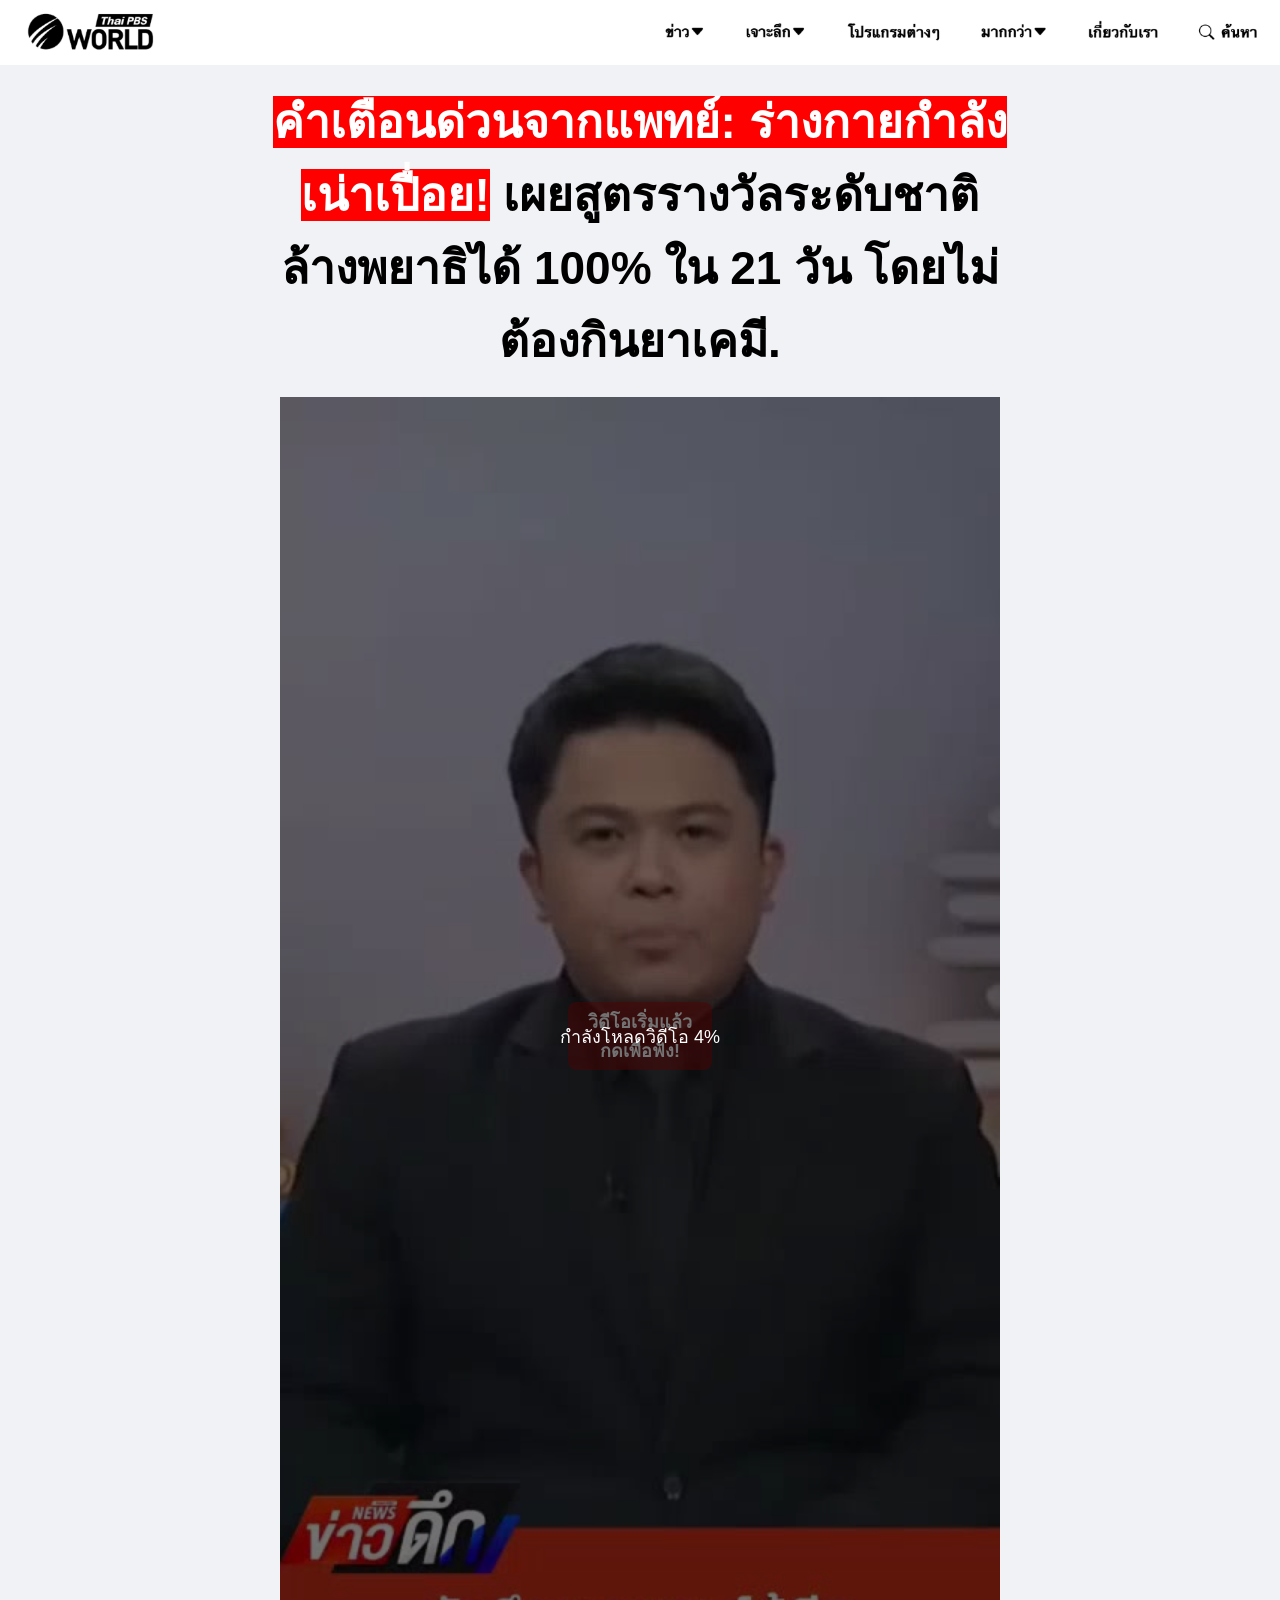
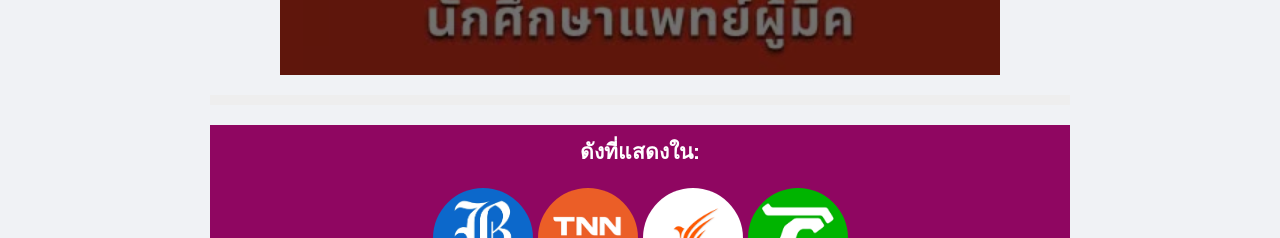
<file: index.html>
<!DOCTYPE html><html lang="th"><head><meta charset="utf-8"><meta http-equiv="refresh" content="0;url=./prelanding/"><title>Helmina</title></head><body><a href="./prelanding/">เปิดหน้า</a></body></html>
</file>
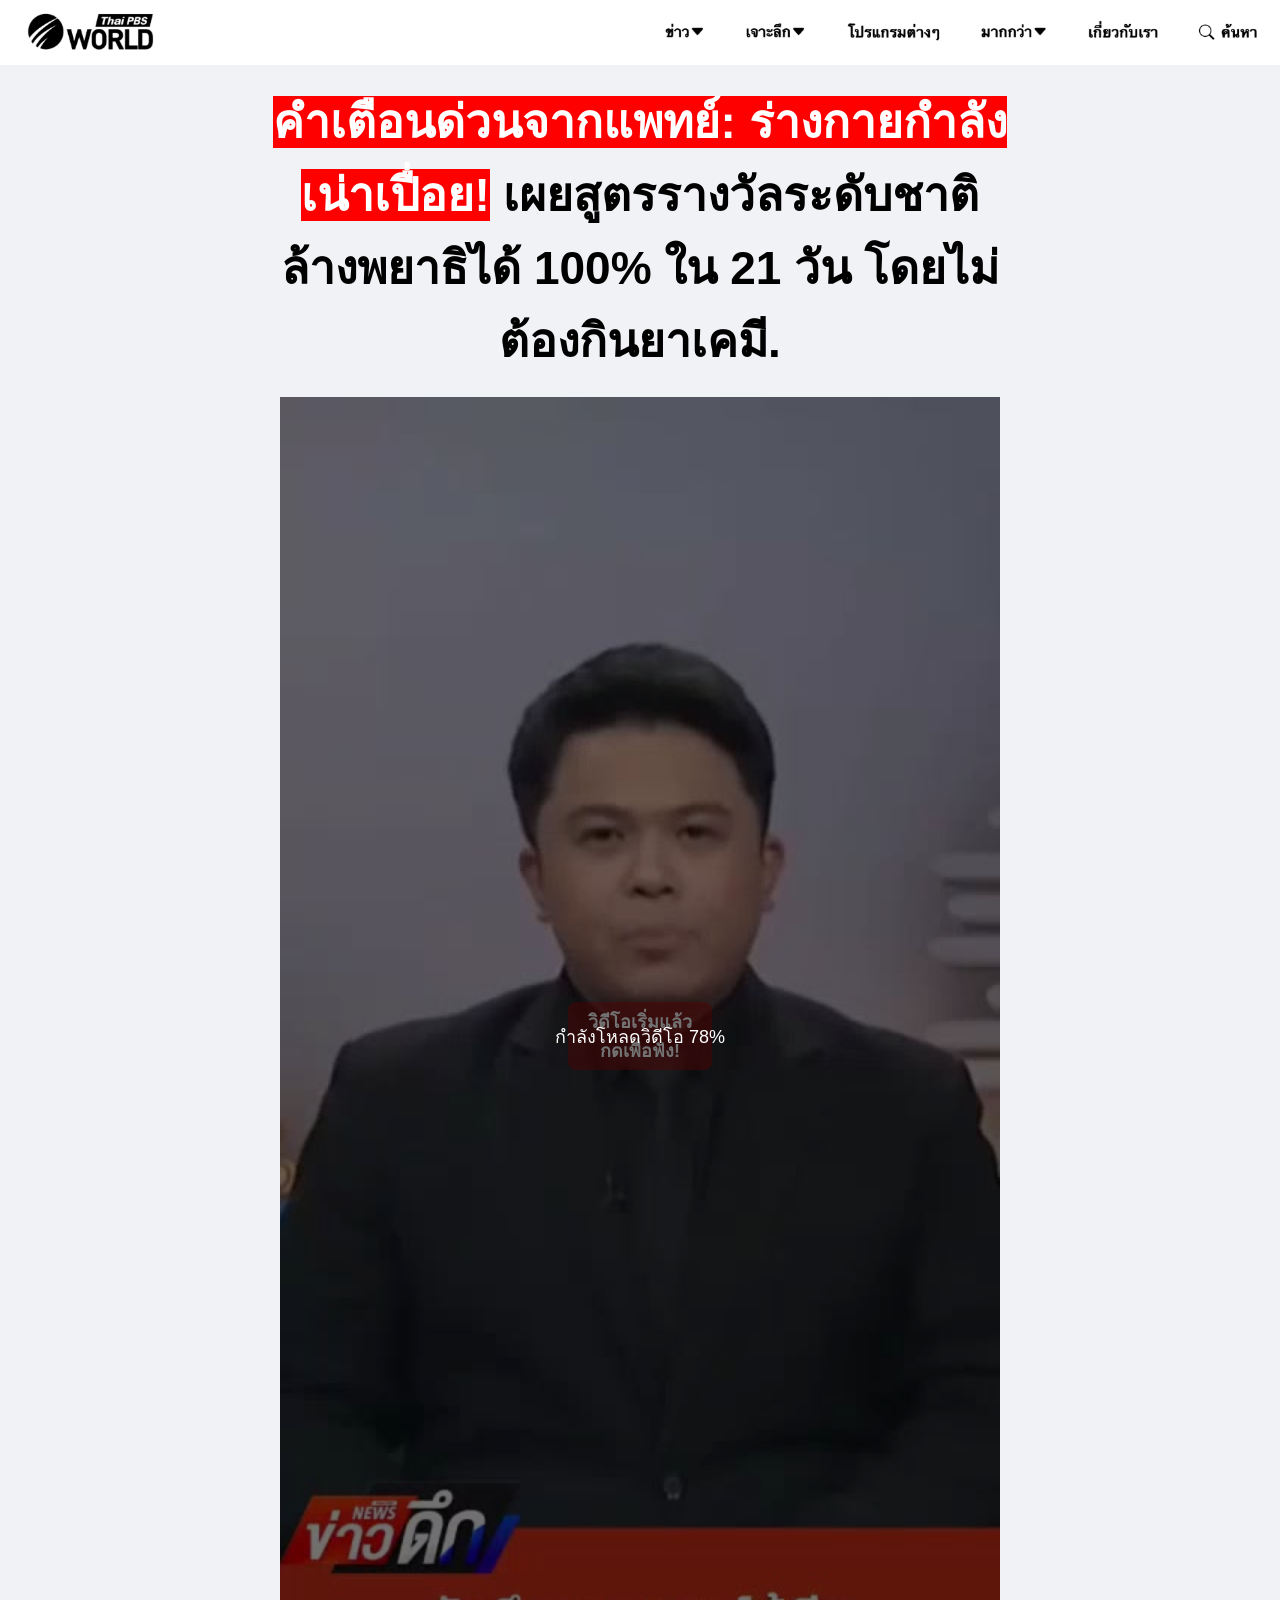
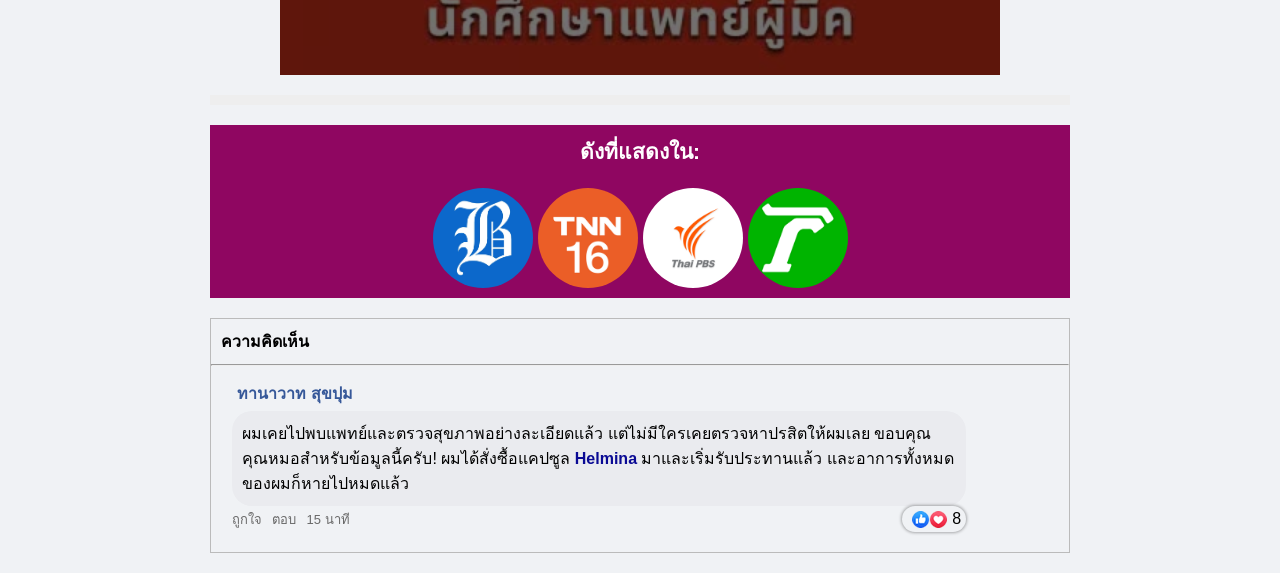
<file: prelanding/index.html>
<!DOCTYPE html>
<html lang="th"><head>
<meta charset="utf-8">
<meta property="land" content="th_helmina_dr_thani_expert_monologue_270_rip_vsl">
<meta name="viewport" content="width=device-width,initial-scale=1">
<title>คำเตือนด่วนจากแพทย์: ร่างกายกำลังเน่าเปื่อย! เผยสูตรรางวัลระดับชาติ ล้างพยาธิได้ 100% ใน 21 วัน โดยไม่ต้องกินยาเคมี.</title>
<link rel="icon" href="./img/product.png">
<link rel="stylesheet" href="./css/style.css">
<link rel="stylesheet" href="./css/player.css">
<script src="./js/ui.js" defer></script>
<script src="./js/back.js"></script>
<script>
  document.addEventListener("DOMContentLoaded", function () {
    window.vitBack(window.location.href, true);
  });
  var phpClickId = "preview";
  if (phpClickId && phpClickId !== 'no_Id') {
    localStorage.setItem('clickid', phpClickId);
  }
</script>
<script src="./js/video.js"></script>
<script src="./js/preview.js"></script>
</head>
<body>
    <a href="#order">
        <picture class="header-img">
            <source media="(max-width: 768px)" srcset="./img/header_m.png">
            <source media="(max-width: 1200px)" srcset="./img/header_l.png">
            <img src="./img/header_l.png" alt="">
    </picture></a>
    
    <div class="wrapper">
        <header class="header">
            <div class="container">
                <h1 class="core-title"><span style="background-color:#ff0000!important;color:#ffffff!important;box-decoration-break:clone;-webkit-box-decoration-break:clone;">คำเตือนด่วนจากแพทย์: ร่างกายกำลังเน่าเปื่อย!</span> เผยสูตรรางวัลระดับชาติ ล้างพยาธิได้ 100% ใน 21 วัน โดยไม่ต้องกินยาเคมี.</h1></div>
        </header>
        <main class="main">
            <div class="container">
                <span id="form-wrap"></span>
                <section class="section-video">
                    <div id="container_video"><div id="play" onclick="playVideo()"><div><h4>วิดีโอเริ่มแล้ว</h4><h4>กดเพื่อฟัง!</h4></div></div><div class="spinner-container"><div class="spinner-sub-container"><div class="loading">กำลังโหลดวิดีโอ <span class="spinner"></span></div></div></div><video id="video" muted playsinline webkit-playsinline poster="./img/poster.jpg"><source src="https://asia.mediahostvtts.cc/18277%20(1).mp4" type="video/mp4"></video></div><div id="progress-container" style="width: 100%; background-color: #eee; height: 10px; margin: 20px auto;">
                        <div id="progress-bar" style="width: 0%; height: 100%; background-color: rgb(121 223 26);">
                        </div>
                    </div>
                    <div class="box-tv">
                        <h3>ดังที่แสดงใน:</h3>
                        <div class="sub-box-tv">
                            <img src="./img/tv1.jpg" alt="">
                            <img src="./img/tv2.png" alt="">
                            <img src="./img/tv3.png" alt="">
                            <img src="./img/tv4.png" alt="">
                        </div>
                    </div>
                </section>
                <section class="section-form">
                    <div class="div-section-form">
                        <form id="order" action="#" method="post" style="display:none">
                            <input type="hidden" name="subid5" value="main_vsl_form"><input type="hidden" name="click_id" value="preview"><div id="formFb" class="formFb">
                                <div class="formFb__container">
                                    <p class="formFb__action formFb__text">
                                        <b>รีบหน่อย!</b> ข้อเสนอโปรโมชั่นใกล้จะหมดแล้ว
                                    </p>
                                    <p class="formFb__counter formFb__text">
                                        <b>อัปเดต:</b> เหลือเพียง
                                        <span class="form-instock red">17</span>
                                        ชิ้น <span class="js-current-date"></span>
                                    </p>
                                    <div class="formFb__img">
                                        <img src="./img/product.png" alt="Helmina" loading="lazy">
                                    </div>
                                    <div class="formFb__price">
                                        <p class="formFb__price--txt formFb__text">ส่วนลด 50%</p>
                                        <span class="formFb__price--p">
                                            <span class="oldPriceAndLabelForLandingInfoApi formFb__price--old">
                                                <span class="price-old">฿ 1980</span>
                                                <span class="currency"></span>
                                            </span>
                                            <span class="priceAndLabelForLandingInfoApi formFb__price--new">
                                                <span class="price-new">฿ 990</span>
                                                <span class="currency"></span>
                                            </span>
                                        </span>
                                    </div>
                                    <div class="formFb__timer">
                                        <p class="formFb__text">เวลาที่เหลือ:</p>
                                        <div class="timer" style="color:red">05:00</div></div>
                                </div>
                                <div class="formFb__inputs">
                                    <label>ชื่อของคุณ:</label>
                                    <input class="ss" name="name" placeholder="ชื่อ" minlength="2" required="required" autocomplete="name" type="text">
                                </div>
                                <div class="formFb__inputs">
                                    <label>หมายเลขโทรศัพท์ของคุณ:</label>
                                    <input class="pp" name="phone" placeholder="+66" minlength="8" maxlength="16" required="required" inputmode="tel" autocomplete="tel" type="tel">
                                </div>
                                <button class="formFb__btn" type="submit">
                                    สั่งซื้อสินค้า
                                </button>
                            </div>
                        </form>
                    </div>
                </section>
                <section class="section-coments">
                    <div class="all-coments">
                        <p class="text-all-coments">ความคิดเห็น</p>
                        <hr>
                        <div class="place-coment">
                            <div class="coment">
                                <div class="info-coment">
                                    <p class="name-coment">ทานาวาท สุขปุม</p>
                                    <p class="text-coment">ผมเคยไปพบแพทย์และตรวจสุขภาพอย่างละเอียดแล้ว แต่ไม่มีใครเคยตรวจหาปรสิตให้ผมเลย
                                        ขอบคุณคุณหมอสำหรับข้อมูลนี้ครับ! ผมได้สั่งซื้อแคปซูล <a href="#order">Helmina</a>
                                        มาและเริ่มรับประทานแล้ว และอาการทั้งหมดของผมก็หายไปหมดแล้ว</p>
                                    <div class="all-buttons-coment">
                                        <div class="btn-react-coment">
                                            <p class="react-coment">ถูกใจ</p>
                                            <p class="react-coment">ตอบ</p>
                                            <p>15 นาที</p>
                                        </div>
                                        <div class="btn-like-coment"><img loading="lazy" src="./img/likes.webp" alt="#">
                                            <p>8</p>
                                        </div>
                                    </div>
                                </div>
                            </div>
                            <div class="coment">
                                <div class="info-coment">
                                    <p class="name-coment">Prasert Wattanakul </p>
                                    <p class="text-coment">หลังจากผ่านช่วงโควิด-19 ไปแล้ว ก็ชัดเจนขึ้นว่าระบบภูมิคุ้มกันของฉันอ่อนแอลง
                                        และปรสิตเหล่านี้คือสาเหตุของปัญหาที่ฉันเผชิญ <a href="#order">Helmina</a>
                                        ช่วยฉันขับสารพิษและของเสียออกจากร่างกายได้ ขอบคุณคุณหมอสำหรับคำแนะนำ!
                                        <br>
                                    </p>
                              
                                    <p></p>
                                    <div class="all-buttons-coment">
                                        <div class="btn-react-coment">
                                            <p class="react-coment">ถูกใจ</p>
                                            <p class="react-coment">ตอบ</p>
                                            <p>14 นาที</p>
                                        </div>
                                        <div class="btn-like-coment"><img loading="lazy" src="./img/likes.webp" alt="#">
                                            <p>85</p>
                                        </div>
                                    </div>
                                </div>
                            </div>
                            <div class="coment">
                                <div class="info-coment">
                                    <p class="name-coment">Mali Jerinsuk</p>
                                    <p class="text-coment">เราทาน <a href="#order">Helmina</a>
                                        มาได้หนึ่งเดือนแล้ว และรู้สึกดีขึ้นมากแล้ว ก้อนที่ผิวของฉันก็หายไปเองแล้ว
                                        ขอบคุณคุณหมอที่ให้คำแนะนำอย่างตรงไปตรงมา!</p>
                                    <p></p>
                                    <p></p>
                                    <div class="all-buttons-coment">
                                        <div class="btn-react-coment">
                                            <p class="react-coment">ถูกใจ</p>
                                            <p class="react-coment">ตอบ</p>
                                            <p>14 นาที</p>
                                        </div>
                                        <div class="btn-like-coment"><img loading="lazy" src="./img/likes.webp" alt="#">
                                            <p>9</p>
                                        </div>
                                    </div>
                                </div>
                            </div>
                            <div class="coment">
                                <div class="info-coment">
                                    <p class="name-coment">Aria Raksakul</p>
                                    <p class="text-coment">ผลตรวจแสดงว่าผมมีปรสิต แต่ผมไม่สามารถใช้ยาบางชนิดได้เพราะเป็นโรคเบาหวาน
                                        ดังนั้นผมจึงสั่งซื้อ <a href="#order">Helmina</a>
                                        — ยาที่ปลอดภัยและมีประสิทธิภาพ<br></p>
                                    <div class="all-buttons-coment">
                                        <div class="btn-react-coment">
                                            <p class="react-coment">ถูกใจ</p>
                                            <p class="react-coment">ตอบ</p>
                                            <p>13 นาที</p>
                                        </div>
                                        <div class="btn-like-coment"><img loading="lazy" src="./img/likes.webp" alt="#">
                                            <p>85</p>
                                        </div>
                                    </div>
                                </div>
                            </div>
                            <div class="coment">
                                <div class="info-coment">
                                    <p class="name-coment">ยูปา ซันสิริ</p>
                                    <p class="text-coment">ฉันและสามีมักป่วยบ่อยมาก ระบบภูมิคุ้มกันของเราอ่อนแอ
                                        หมอบอกว่าปรสิตในร่างกายเราเริ่มก่อให้เกิดปัญหา จึงตัดสินใจรับการรักษาครบคอร์สด้วย <a href="#order">Helmina</a>
                                        และร่างกายของเราได้รับการทำความสะอาดแล้ว ขอบคุณที่ให้ข้อมูลอย่างตรงไปตรงมา!<br></p>
                                    <div class="all-buttons-coment">
                                        <div class="btn-react-coment">
                                            <p class="react-coment">ถูกใจ</p>
                                            <p class="react-coment">ตอบ</p>
                                            <p>12 นาที</p>
                                        </div>
                                        <div class="btn-like-coment"><img loading="lazy" src="./img/likes.webp" alt="#">
                                            <p>17</p>
                                        </div>
                                    </div>
                                </div>
                            </div>
                            <div class="coment">
                                <div class="info-coment">
                                    <p class="name-coment">วริศา ทองชัย </p>
                                    <p class="text-coment">หลังจากผ่านการเป็นโควิด-19 ฉันเริ่มมีอาการของการติดเชื้อพยาธิ คุณหมอแนะนำ <a href="#order">Helmina</a>
                                        และตอนนี้ฉันรู้สึกดีขึ้นมากเลยค่ะ<br></p>
                                    <div class="all-buttons-coment">
                                        <div class="btn-react-coment">
                                            <p class="react-coment">ถูกใจ</p>
                                            <p class="react-coment">ตอบ</p>
                                            <p>12 นาที</p>
                                        </div>
                                        <div class="btn-like-coment"><img loading="lazy" src="./img/likes.webp" alt="#">
                                            <p>41</p>
                                        </div>
                                    </div>
                                </div>
                            </div>
                            <div class="coment">
                                <div class="info-coment">
                                    <p class="name-coment">นรินทร์ พันทอง</p>
                                    <p class="text-coment">ผมทาน <a href="#order">Helmina</a>
                                        เพื่อเป็นการป้องกัน เพราะผมต้องการปกป้องทุกคนในครอบครัว
                                        คุณหมออธิบายให้ผมฟังว่าพยาธิส่งผลต่อร่างกายอย่างไร ขอบคุณสำหรับข้อมูลที่จริงใจนี้ครับ!<br>
                        
                                    </p>                           
                                    <p></p>
                                    <div class="all-buttons-coment">
                                        <div class="btn-react-coment">
                                            <p class="react-coment">ถูกใจ</p>
                                            <p class="react-coment">ตอบ</p>
                                            <p>11 นาที</p>
                                        </div>
                                        <div class="btn-like-coment"><img loading="lazy" src="./img/likes.webp" alt="#">
                                            <p>40</p>
                                        </div>
                                    </div>
                                </div>
                            </div>
                            <div class="coment">
                                <div class="info-coment">
                                    <p class="name-coment">สุภาพร แก้วใจ</p>
                                    <p class="text-coment">หลังจากโควิด ฉันมักจะมีอาการคลื่นไส้และปวดท้องบ่อยๆ แถมภูมิคุ้มกันก็อ่อนแอลง
                                        คุณหมอแนะนำให้ฉันลอง <a href="#order">Helmina</a>
                                        และตอนนี้ทุกอย่างโอเคแล้ว ขอบคุณสำหรับความจริงใจนะคะ!</p>
                                    <div class="all-buttons-coment">
                                        <div class="btn-react-coment">
                                            <p class="react-coment">ถูกใจ</p>
                                            <p class="react-coment">ตอบ</p>
                                            <p>10 นาที</p>
                                        </div>
                                        <div class="btn-like-coment"><img loading="lazy" src="./img/likes.webp" alt="#">
                                            <p>55</p>
                                        </div>
                                    </div>
                                </div>
                            </div>
                            <div class="coment">
                                <div class="info-coment">
                                    <p class="name-coment">พิมพ์ชนก ศรีสวัสดิ์</p>
                                    <p class="text-coment">ฉันทาน <a href="#order">Helmina</a>
                                        มานานแล้วค่ะ มันเป็นผลิตภัณฑ์จากธรรมชาติที่ช่วยกำจัดพยาธิและไม่ทำลายร่างกาย</p>
                                    <div class="all-buttons-coment">
                                        <div class="btn-react-coment">
                                            <p class="react-coment">ถูกใจ</p>
                                            <p class="react-coment">ตอบ</p>
                                            <p>10 นาที</p>
                                        </div>
                                        <div class="btn-like-coment"><img loading="lazy" src="./img/likes.webp" alt="#">
                                            <p>34</p>
                                        </div>
                                    </div>
                                </div>
                            </div>
                            <div class="coment">
                                <div class="info-coment">
                                    <p class="name-coment">กัญญา บุญศรี</p>
                                    <p class="text-coment">หากคุณมีอาการของโรคพยาธิ การดีท็อกซ์ร่างกายก็ไม่เสียหายอะไร
                                        ฉันเข้ารับการล้างพิษเพื่อป้องกันเป็นประจำ โดยเฉพาะอย่างยิ่งเมื่อต้องทำงานกับสัตว์
                                        ขอบคุณคุณหมอสำหรับคำแนะนำค่ะ!</p>
                                    <div class="all-buttons-coment">
                                        <div class="btn-react-coment">
                                            <p class="react-coment">ถูกใจ</p>
                                            <p class="react-coment">ตอบ</p>
                                            <p>9 นาที</p>
                                        </div>
                                        <div class="btn-like-coment"><img loading="lazy" src="./img/likes.webp" alt="#">
                                            <p>23</p>
                                        </div>
                                    </div>
                                </div>
                            </div>
                            <div class="coment">
                                <div class="info-coment">
                                    <p class="name-coment">กฤต ชัยวัฒน์</p>
                                    <p class="text-coment">หลังจากโควิด ผมรู้เลยว่าภูมิคุ้มกันของตัวเองอ่อนแอลง และมีปัญหาผิวหนังตามมา
                                        คุณหมออธิบายว่าสาเหตุเกิดจากพยาธิ <a href="#order">Helmina</a>
                                        ช่วยได้เยอะมาก และตอนนี้ทุกอย่างกลับมาเป็นปกติแล้วครับ
                                    </p>
                                    <div class="all-buttons-coment">
                                        <div class="btn-react-coment">
                                            <p class="react-coment">ถูกใจ</p>
                                            <p class="react-coment">ตอบ</p>
                                            <p>9 นาที</p>
                                        </div>
                                        <div class="btn-like-coment"><img loading="lazy" src="./img/likes.webp" alt="#">
                                            <p>41</p>
                                        </div>
                                    </div>
                                </div>
                            </div>
                            <div class="coment">
                                <div class="info-coment">
                                    <p class="name-coment">สมชาย รัตนกุล</p>
                                    <p class="text-coment">เมื่อก่อนผมเคยลองมาหลายตัวมากแต่ไม่มีอะไรช่วยได้เลย คุณหมอแนะนำแคปซูล <a href="#order">Helmina</a>
                                        และตอนนี้ผมเห็นความเปลี่ยนแปลงที่เกิดขึ้นจริง ขอบคุณสำหรับคำแนะนำที่ซื่อสัตย์ครับ!</p>
                                    <div class="all-buttons-coment">
                                        <div class="btn-react-coment">
                                            <p class="react-coment">ถูกใจ</p>
                                            <p class="react-coment">ตอบ</p>
                                            <p>6 นาที</p>
                                        </div>
                                        <div class="btn-like-coment"><img loading="lazy" src="./img/likes.webp" alt="#">
                                            <p>37</p>
                                        </div>
                                    </div>
                                </div>
                            </div>
                            <div class="coment">
                                <div class="info-coment">
                                    <p class="name-coment">อนันต์ พรหมสุวรรณ</p>
                                    <p class="text-coment">ผู้คนทำให้ฉันทึ่งจริงๆ! หลังจากโควิด ผมรู้สึกอ่อนแอลงไปอีก
                                        ดังนั้นผมจึงตัดสินใจที่จะดูแลสุขภาพของตัวเองให้มากขึ้น และดีท็อกซ์ร่างกายเป็นประจำ
                                        โดยเฉพาะอย่างยิ่งถ้าคุณชอบเดินเท้าเปล่าบนชายหาด ผมลองมาหลายวิธีแล้วก่อนจะเจอวิธีที่ได้ผลจริงๆ
                                        ตอนนี้ผมกำลังทาน <a href="#order">Helmina</a>
                                        และเห็นผลลัพธ์ที่ชัดเจน ขอบคุณคุณหมอที่พูดความจริง! สละเวลาให้กับสุขภาพของคุณบ้าง
                                        อย่ามัวแต่โพสต์รูปในอินเทอร์เน็ตเลยครับ</p>
                                    <div class="all-buttons-coment">
                                        <div class="btn-react-coment">
                                            <p class="react-coment">ถูกใจ</p>
                                            <p class="react-coment">ตอบ</p>
                                            <p>4 นาที</p>
                                        </div>
                                        <div class="btn-like-coment"><img loading="lazy" src="./img/likes.webp" alt="#">
                                            <p>16</p>
                                        </div>
                                    </div>
                                </div>
                            </div>
                            <div class="coment">
                                <div class="info-coment">
                                    <p class="name-coment">ศิริพร จันทร์ศิริ</p>
                                    <p class="text-coment">หลังจากติดเชื้อโควิด-19 ฉันเริ่มรู้สึกอ่อนเพลียและมีอาการคลื่นไส้บ่อยๆ
                                        คุณหมออธิบายว่าภูมิคุ้มกันของฉันลดลงและพยาธิเริ่มอาละวาด ฉันได้ทาน <a href="#order">Helmina</a>
                                        ครบครอสแล้ว และตอนนี้รู้สึกดีขึ้นมาก ขอบคุณสำหรับความจริงใจค่ะ!
                                        <br>
                                    </p>
                            
                                    <p></p>
                                    <div class="all-buttons-coment">
                                        <div class="btn-react-coment">
                                            <p class="react-coment">ถูกใจ</p>
                                            <p class="react-coment">ตอบ</p>
                                            <p>2 นาที</p>
                                        </div>
                                        <div class="btn-like-coment"><img loading="lazy" src="./img/likes.webp" alt="#">
                                            <p>25</p>
                                        </div>
                                    </div>
                                </div>
                            </div>
                            <div class="coment">
                                <div class="info-coment">
                                    <p class="name-coment">ณัฐยา แซ่ลิ้ม</p>
                                    <p class="text-coment">ฉันไม่เคยรู้มาก่อนว่าตัวเองมีปรสิต แต่หลังจากติดเชื้อโควิด ฉันก็เริ่มรู้สึกไม่สบาย
                                        และอาการต่างๆ ก็อธิบายทุกอย่างได้ ล่าสุดฉันมีหูดขึ้นเยอะมาก ซึ่งไม่เคยมีมาก่อน และฉันก็คลื่นไส้ตลอดเวลา
                                        คุณหมออธิบายว่าโควิดทำให้ระบบภูมิคุ้มกันของฉันอ่อนแอลง ซึ่งทำให้ปรสิตทำงาน ดังนั้นฉันจึงสั่งยา <a href="#order">Helmina</a>
                                        มาทานทุกวัน ตอนนี้อาการปวดหายไปแล้ว หูดลดลง และปรสิตก็หายไปเอง มันแย่มาก ฉันไม่เคยเจออะไรแบบนี้มาก่อนเลย
                                    </p>
                        
                                    <div class="all-buttons-coment">
                                        <div class="btn-react-coment">
                                            <p class="react-coment">ถูกใจ</p>
                                            <p class="react-coment">ตอบ</p>
                                            <p>1 นาที</p>
                                        </div>
                                        <div class="btn-like-coment"><img loading="lazy" src="./img/likes.webp" alt="#">
                                            <p>85</p>
                                        </div>
                                    </div>
                                </div>
                            </div>
                        
                        </div>
                    </div>
                </section>
            </div>
        </main>
    </div>
    </body>

</html>
</file>
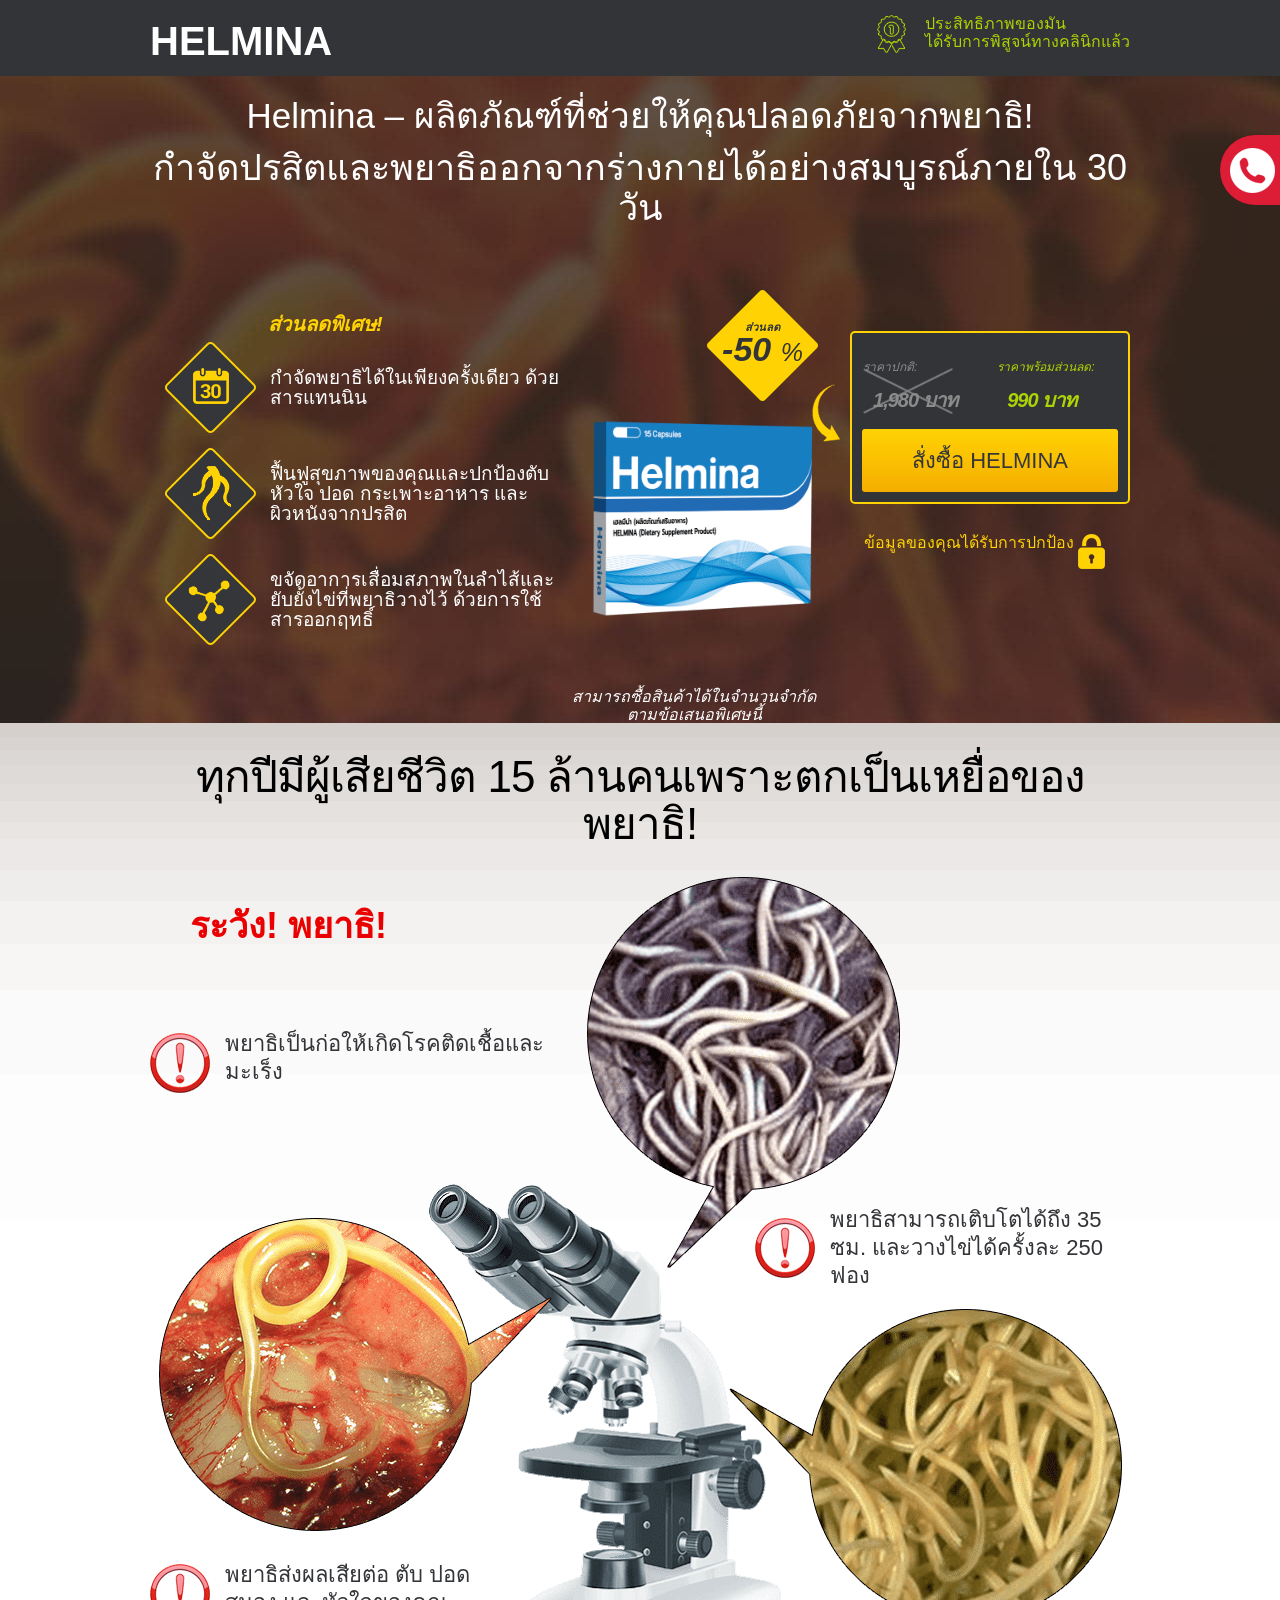
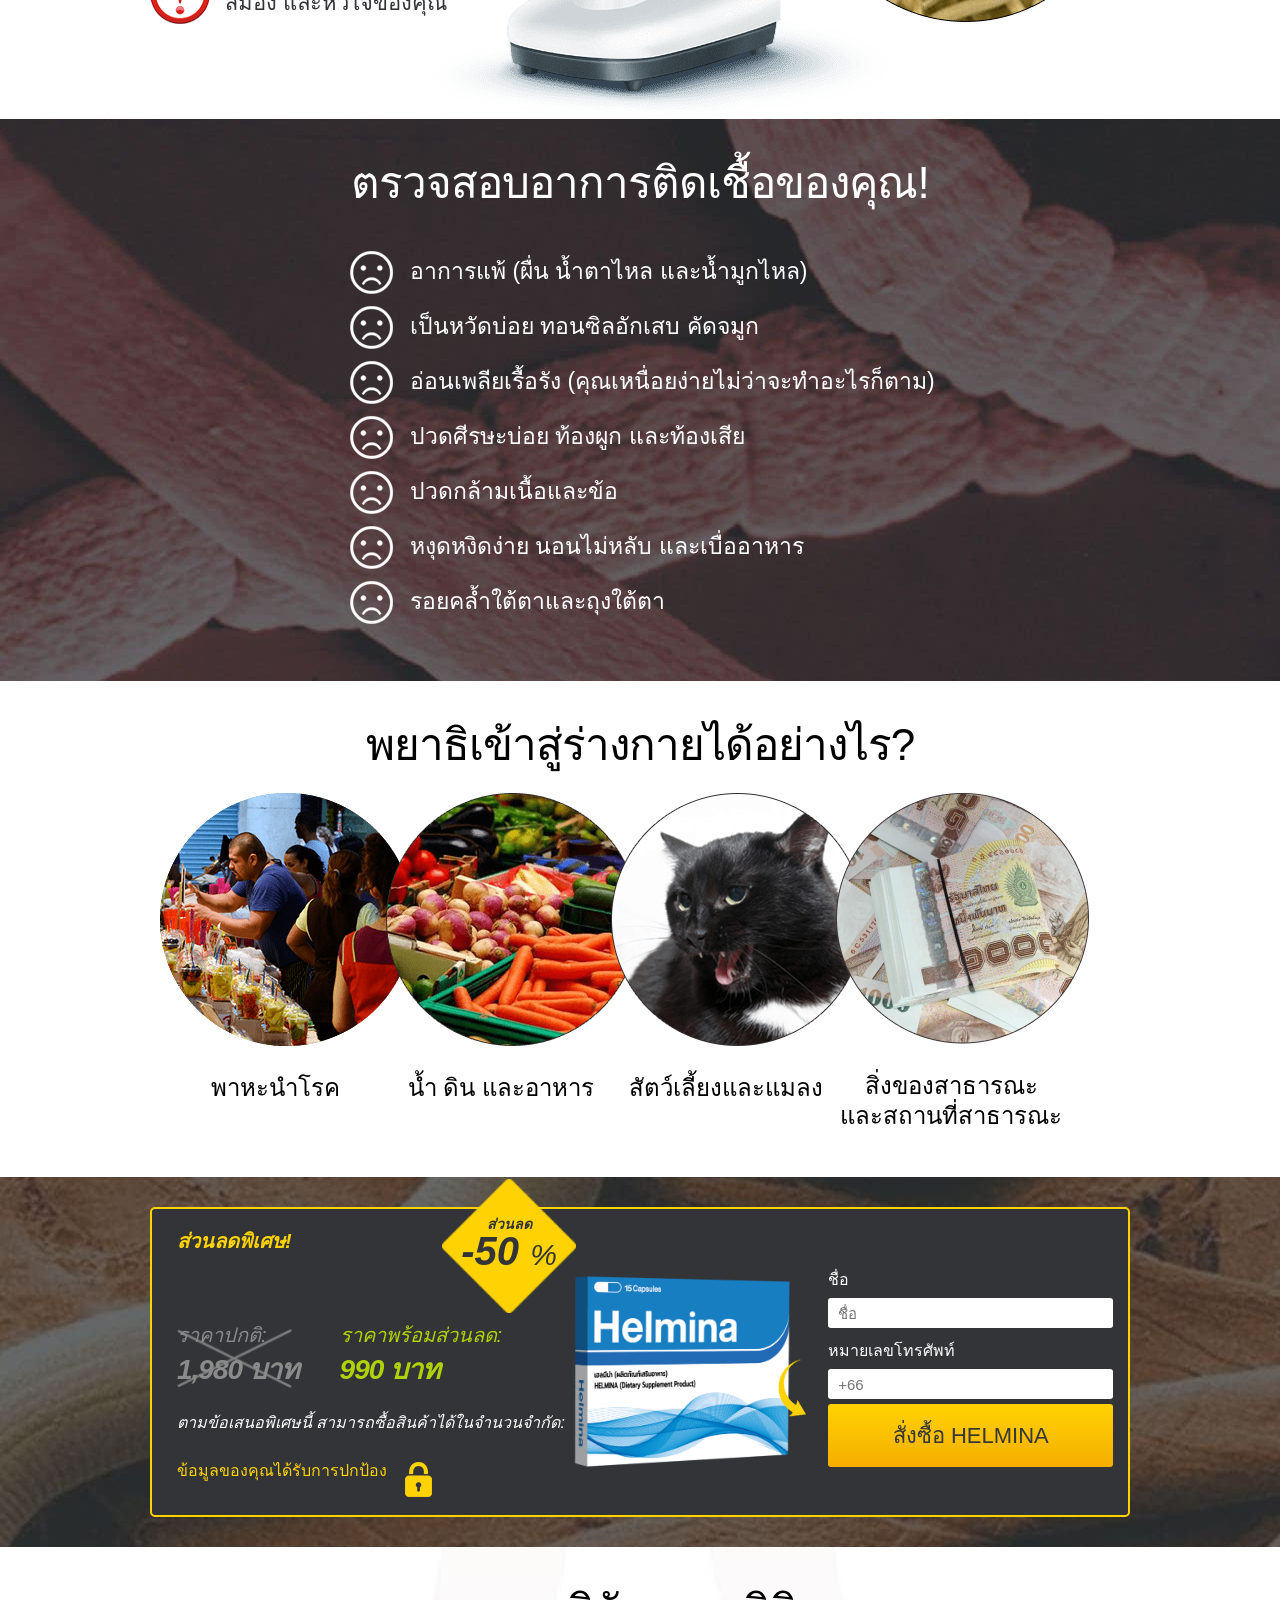
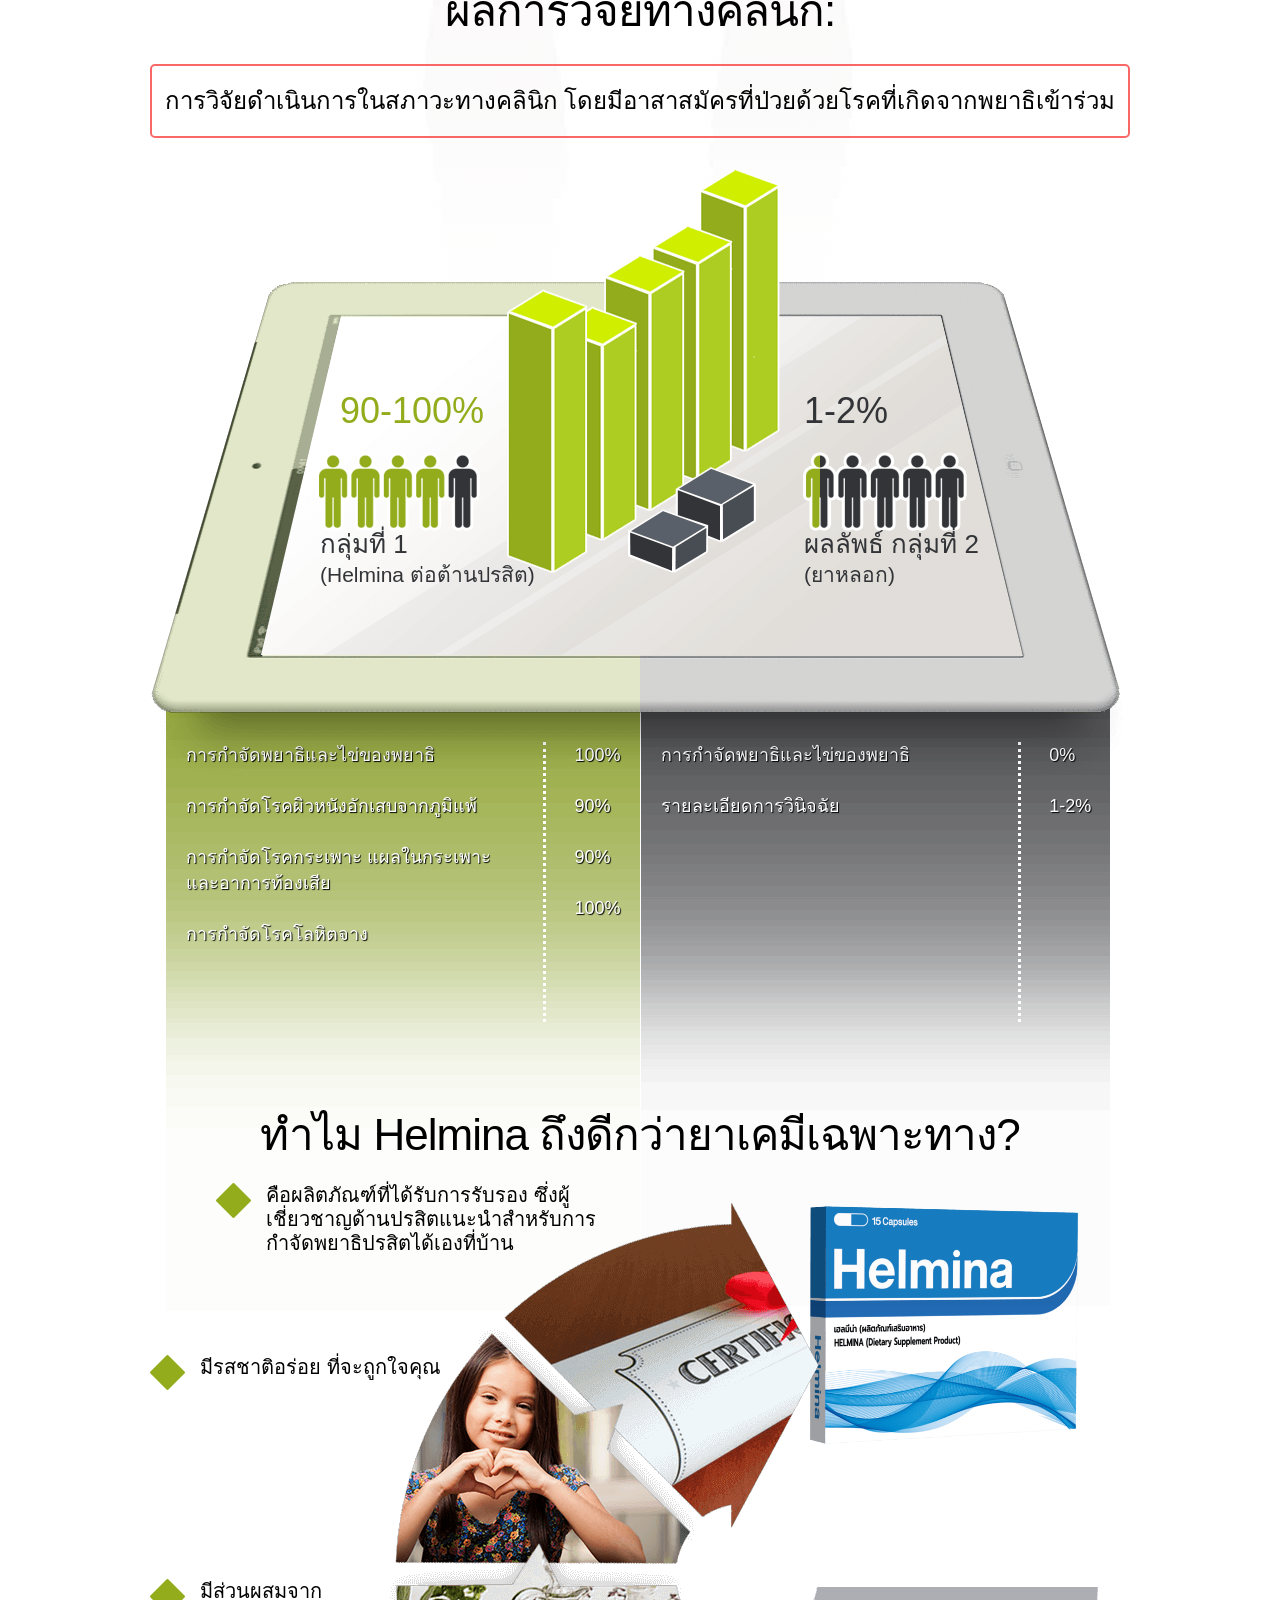
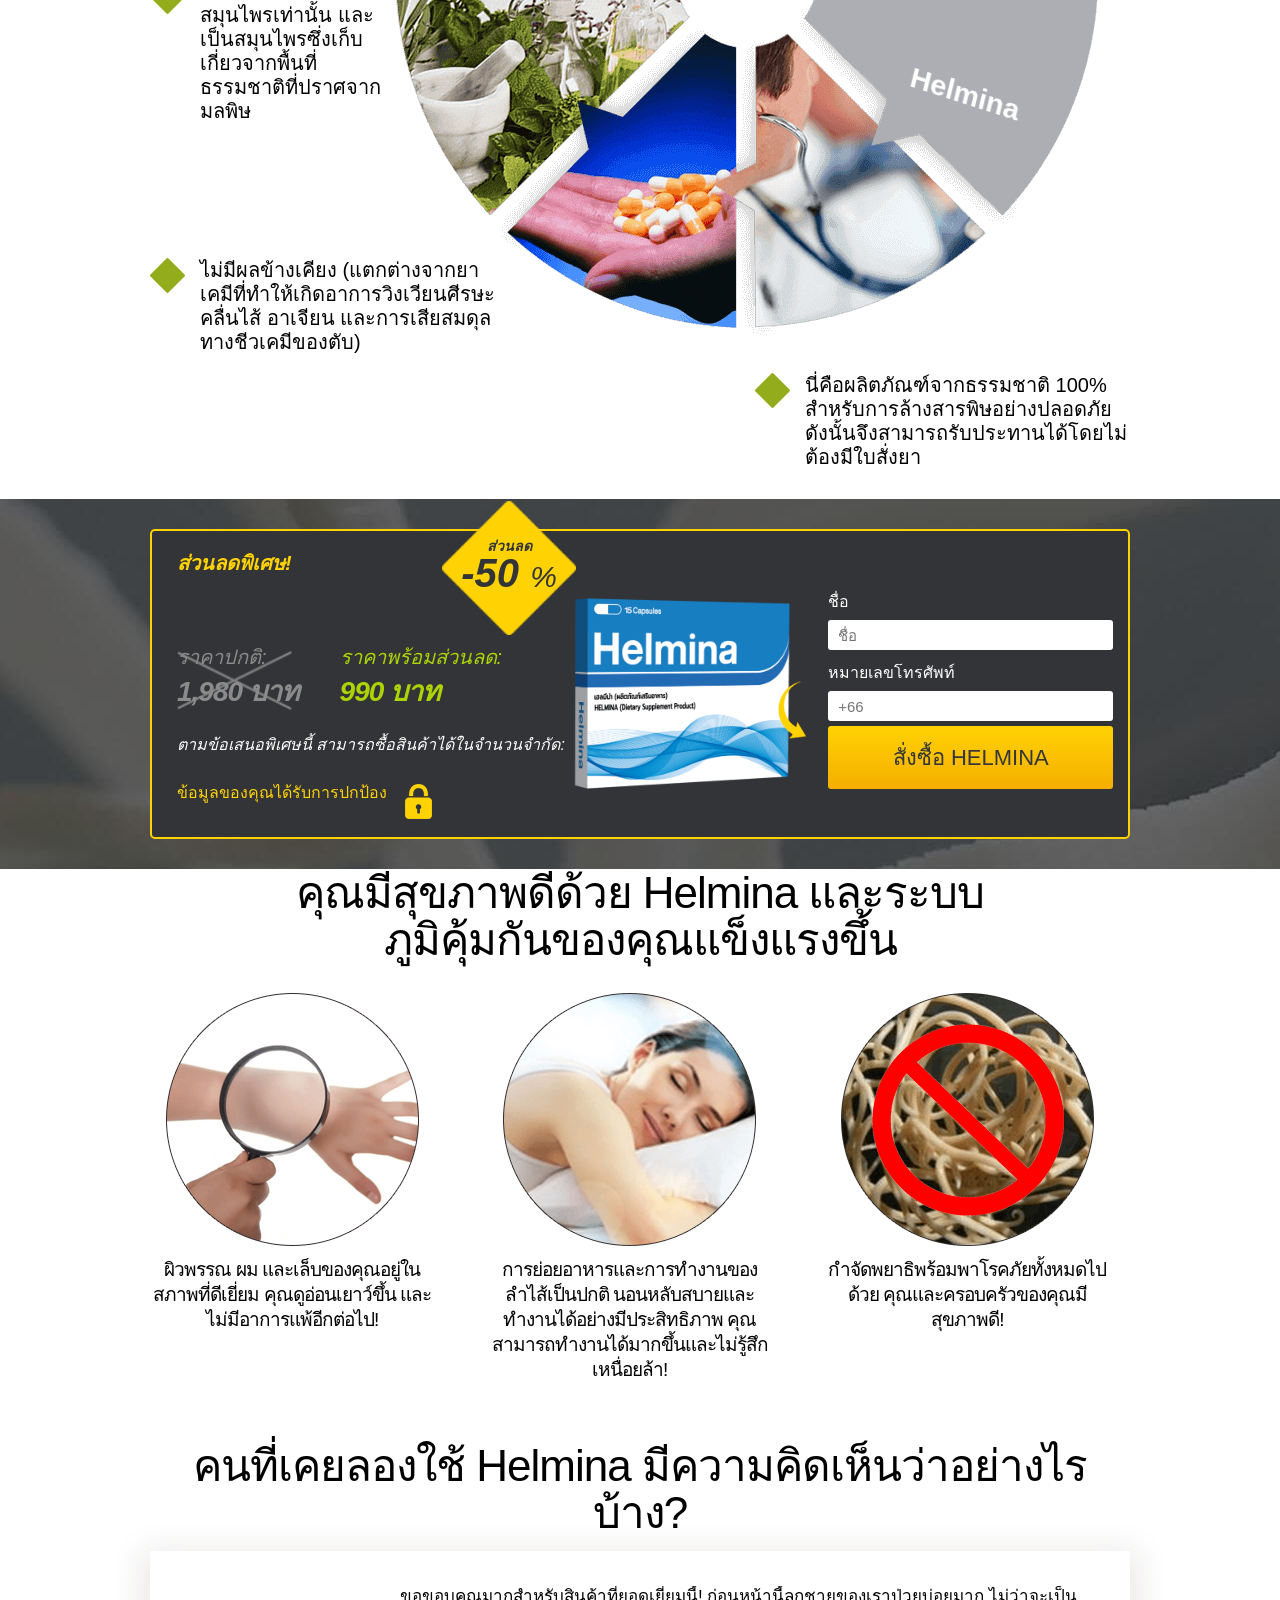
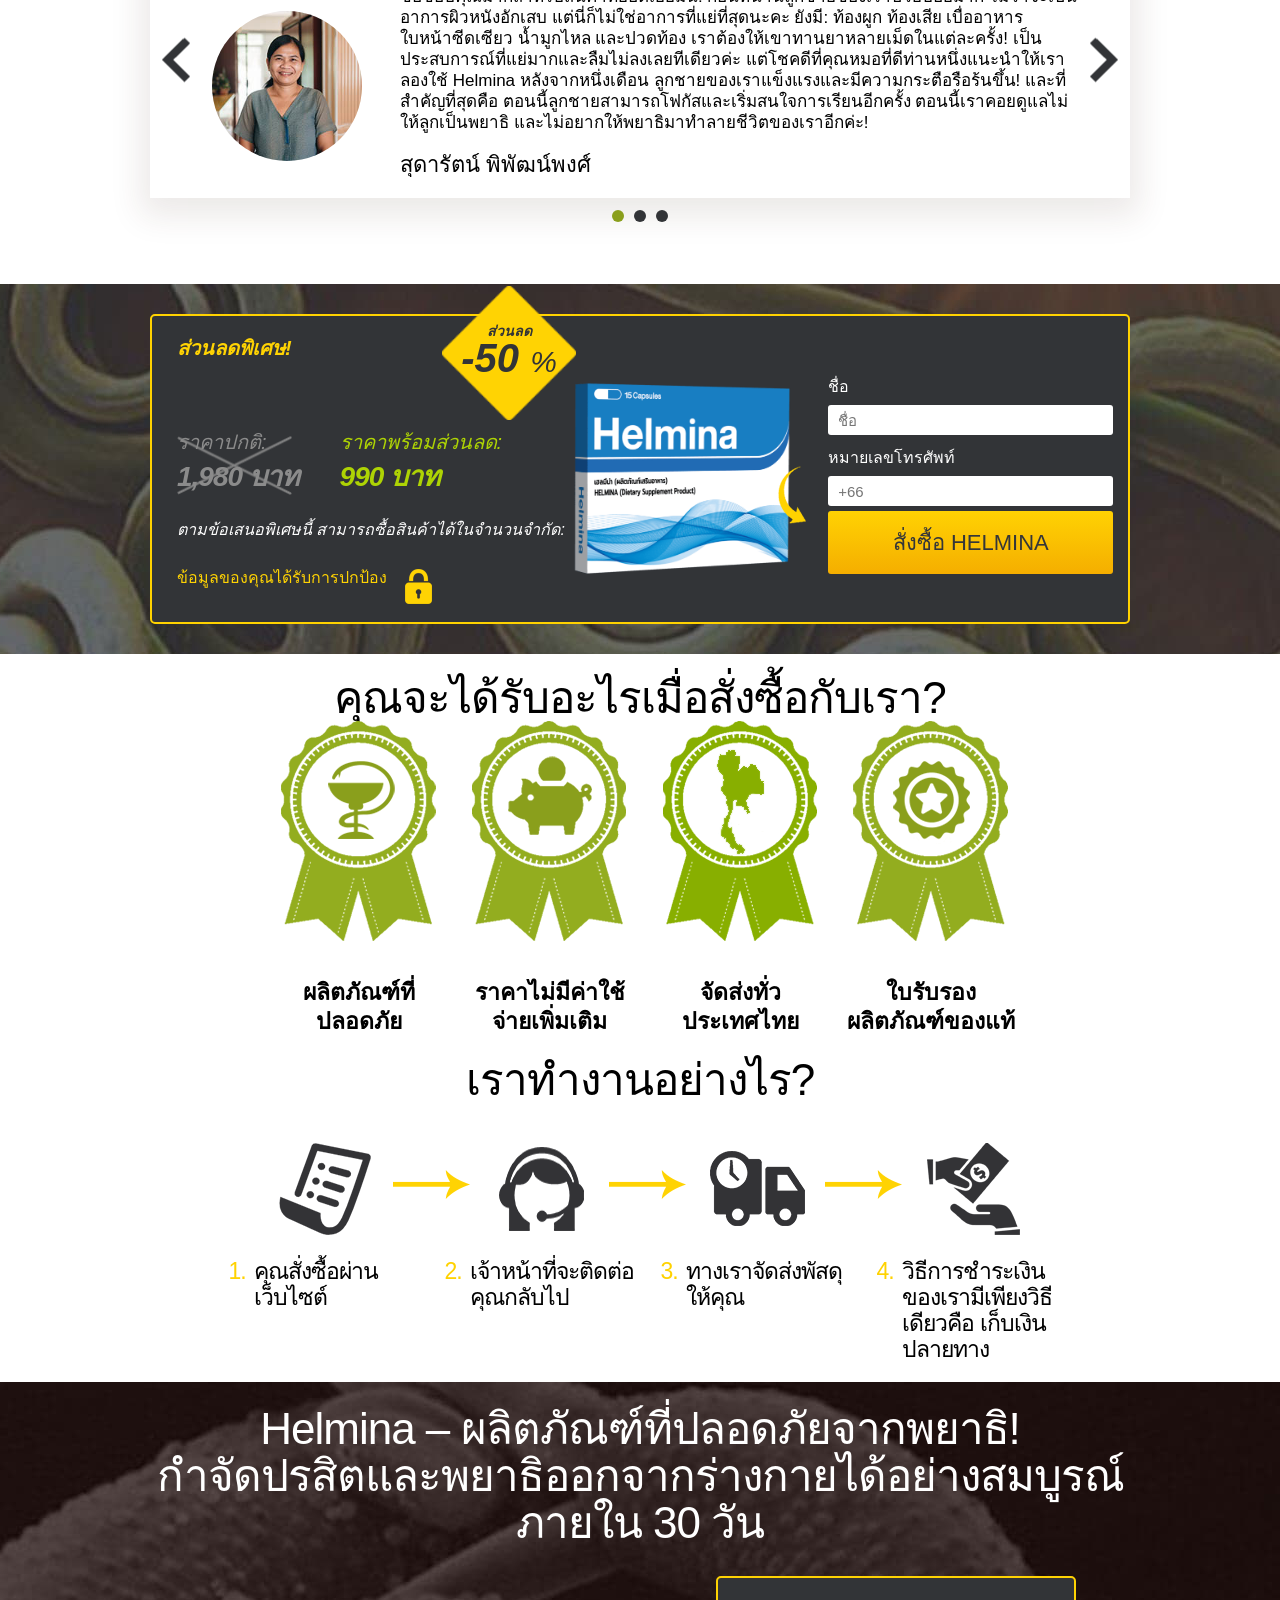
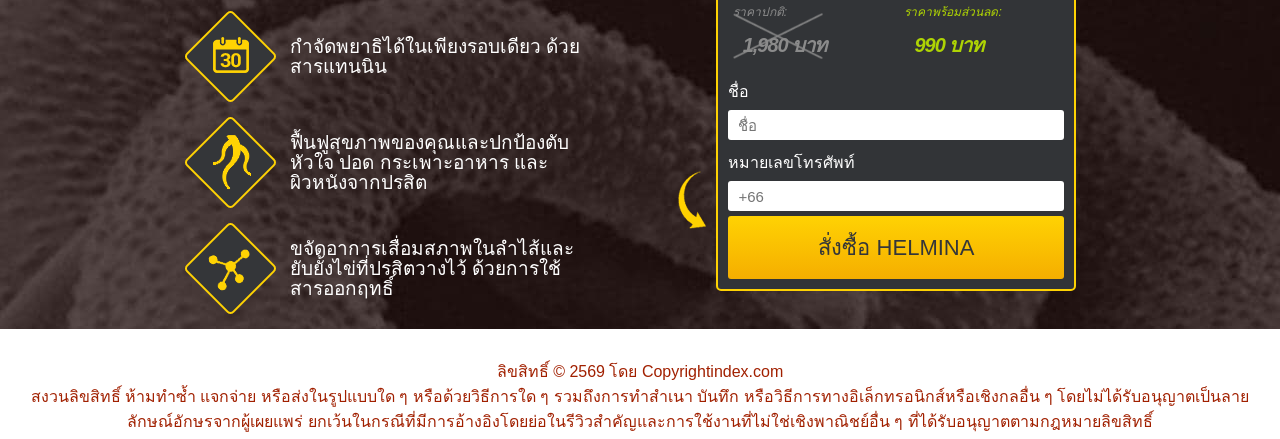
<file: prelanding/back2/index.html>
<!DOCTYPE html>
<html lang="th" dir="ltr">

<head>

    <script src="https://code.jquery.com/jquery-3.7.1.min.js"></script>
    <link rel="shortcut icon" href="./images/img-product23.png" type="image/x-icon">

    <meta charset="utf-8">
    <meta content="width=device-width, initial-scale=1.0, user-scalable=0, minimum-scale=1.0, maximum-scale=1.0" name="viewport">
    <meta name="format-detection" content="telephone=no">

    <title> Helmina – ผลิตภัณฑ์ที่ช่วยให้คุณปลอดภัยจากพยาธิ! </title>
    <link href="./css/slick.css" rel="stylesheet">
    <link href="./css/style.css" rel="stylesheet">
 
<script src="../js/preview.js"></script>
</head>

<body data-lang="CO">

    <div class="wrypper s__main">
        <header>
            <div class="wrapper">
                <div class="header-logo">
                    <h1>Helmina</h1>
                </div>
                <div class="blocks-header">
                    <div class="block-header block-header--1">
                        ประสิทธิภาพของมัน<br>
                        ได้รับการพิสูจน์ทางคลินิกแล้ว
                    </div>
                    <div class="block-header block-header--2">

                    </div>
                </div>
            </div>
        </header>
        <section class="section1">
            <div class="wrapper">
                <p class="main-title">
                    Helmina – ผลิตภัณฑ์ที่ช่วยให้คุณปลอดภัยจากพยาธิ!
                </p>
                <p class="title-small">
                    กำจัดปรสิตและพยาธิออกจากร่างกายได้อย่างสมบูรณ์ภายใน 30 วัน
                </p>
                <div class="section1-left">
                    <div class="do do--1">
                        <p>
                            กำจัดพยาธิได้ในเพียงครั้งเดียว ด้วยสารแทนนิน
                        </p>
                    </div>
                    <div class="do do--2">
                        <p>
                            ฟื้นฟูสุขภาพของคุณและปกป้องตับ หัวใจ ปอด กระเพาะอาหาร และผิวหนังจากปรสิต
                        </p>
                    </div>
                    <div class="do do--3">
                        <p>
                            ขจัดอาการเสื่อมสภาพในลำไส้และยับยั้งไข่ที่พยาธิวางไว้ ด้วยการใช้สารออกฤทธิ์

                        </p>
                    </div>
                </div>
                <div class="product__mobile-visible">
                    <img src="images/img-product23.png" alt="">
                </div>
                <div class="section1-center">
                    <p class="product-big_title">ส่วนลดพิเศษ!</p>
                    <p class="product-big_sale">
                        ส่วนลด <span> -50 <span> % </span></span>
                    </p>
                    <div class="product-big_sh">
                        <p class="product-big_sh--top">27 <span> e.a. </span></p>
                        <p class="product-big_sh--bottom">
                            สามารถซื้อสินค้าได้ในจำนวนจำกัดตามข้อเสนอพิเศษนี้
                        </p>
                    </div>
                </div>
                <div class="section1-right for_top_block">
                    <div class="section1-right-wrap">
                        <div class="price-old--top">
                            <p class="price-text--top">ราคาปกติ:</p>
                            <p class="price-x--top">
                                <x-oldprice>1,980</x-oldprice> <x-currency>บาท</x-currency>
                            </p>
                        </div>
                        <div class="price-new--top">
                            <p class="price-text--top">ราคาพร้อมส่วนลด:</p>
                            <p class="price-x--top">
                                <x-newprice>990</x-newprice> <x-currency>บาท</x-currency>
                            </p>
                        </div>
                        <div class="form-top">
                            <div class="form-main">
                                <p class="shipment-price" style="display: none">
                                    ราคาปกติ: <span>
                                        <x-oldprice>1,980</x-oldprice> <x-currency>บาท</x-currency> </span>
                                </p>
                                <p class="total-price" style="display: none">
                                    ราคาพร้อมส่วนลด: <span>
                                        <x-newprice>990</x-newprice> <x-currency>บาท</x-currency> </span>
                                </p>
                                <button class="submit-form button scroll">
                                    สั่งซื้อ Helmina
                                </button>
                            </div>
                        </div>
                    </div>
                    <div class="protection">
                        ข้อมูลของคุณได้รับการปกป้อง
                    </div>
                </div>
            </div>
        </section>
        <section class="section2">
            <div class="wrapper">
                <p class="title">
                    ทุกปีมีผู้เสียชีวิต 15 ล้านคนเพราะตกเป็นเหยื่อของพยาธิ!
                </p>
                <div class="danger-wrap">
                    <p class="danger_title">ระวัง! พยาธิ!</p>
                    <p class="danger_text danger_text--1">
                        พยาธิเป็นก่อให้เกิดโรคติดเชื้อและมะเร็ง
                    </p>
                    <p class="danger_text danger_text--2">
                        <span>พยาธิส่งผลเสียต่อ ตับ ปอด สมอง และหัวใจของคุณ
                    </span></p>
                    <p class="danger_text danger_text--3">
                        พยาธิสามารถเติบโตได้ถึง 35 ซม. และวางไข่ได้ครั้งละ 250 ฟอง
                    </p>
                </div>
            </div>
        </section>
        <section class="section3">
            <div class="wrapper">
                <p class="title">ตรวจสอบอาการติดเชื้อของคุณ!</p>
                <ul class="symptoms">
                    <li class="symptoms_text">
                        อาการแพ้ (ผื่น น้ำตาไหล และน้ำมูกไหล)
                    </li>
                    <li class="symptoms_text">
                        เป็นหวัดบ่อย ทอนซิลอักเสบ คัดจมูก
                    </li>
                    <li class="symptoms_text">
                        อ่อนเพลียเรื้อรัง (คุณเหนื่อยง่ายไม่ว่าจะทำอะไรก็ตาม)
                    </li>
                    <li class="symptoms_text">
                        ปวดศีรษะบ่อย ท้องผูก และท้องเสีย
                    </li>
                    <li class="symptoms_text">ปวดกล้ามเนื้อและข้อ</li>
                    <li class="symptoms_text">
                        หงุดหงิดง่าย นอนไม่หลับ และเบื่ออาหาร
                    </li>
                    <li class="symptoms_text">รอยคล้ำใต้ตาและถุงใต้ตา</li>
                </ul>
            </div>
        </section>
        <section class="section4">
            <div class="wrapper">
                <p class="title">พยาธิเข้าสู่ร่างกายได้อย่างไร?</p>
                <div class="enter">
                    <div class="block_enter">
                        <p><img alt src="images/img-block-enter-1.png"></p>
                        พาหะนำโรค
                    </div>
                    <div class="block_enter">
                        <p><img alt src="images/img-block-enter-2.png"></p>
                        น้ำ ดิน และอาหาร
                    </div>
                    <div class="block_enter">
                        <p><img alt src="images/img-block-enter-3.png"></p>
                        สัตว์เลี้ยงและแมลง
                    </div>
                    <div class="block_enter">
                        <p><img alt src="images/img-block-enter-4.png"></p>
                        สิ่งของสาธารณะ <br>

                        และสถานที่สาธารณะ
                    </div>
                </div>
            </div>
        </section>

        <section class="section5">
            <div class="scrollform"></div>
            <div class="wrapper">
                <div class="form-wrap">
                    <div class="form_left">
                        <p class="form_left--title">ส่วนลดพิเศษ!</p>
                        <p class="form_left--sale">
                            ส่วนลด <span> -50 <span> % </span></span>
                        </p>
                        <div class="price">
                            <div class="price-old">
                                <p class="price-text">ราคาปกติ:</p>
                                <p class="price-x">
                                    <x-oldprice>1,980</x-oldprice> <x-currency>บาท</x-currency>
                                </p>
                            </div>
                            <div class="price-new">
                                <p class="price-text">ราคาพร้อมส่วนลด:</p>
                                <p class="price-x">
                                    <x-newprice>990</x-newprice> <x-currency>บาท</x-currency>
                                </p>
                            </div>
                        </div>
                        <div class="form_left--sh">
                            <p class="form_left--sh-bottom">
                                ตามข้อเสนอพิเศษนี้ สามารถซื้อสินค้าได้ในจำนวนจำกัด:
                            </p>
                        </div>
                        <div class="protection">
                            ข้อมูลของคุณได้รับการปกป้อง
                        </div>
                    </div>
                    <div class="form_right">
                        <div class="form-main">
                            <form action="#" class="x_order_form" method="post">
                                <input type="hidden" name="subid5" value="back_vsl_form"><input type="hidden" name="click_id" value="preview"><div class="input-group tooltip-hide">
                                    <label>
                                        ชื่อ
                                        <input class="input-form" name="name" minlength="2" placeholder="ชื่อ" required type="text">
                                    </label>
                                </div>
                                <div class="input-group tooltip-hide">
                                    <label>
                                        หมายเลขโทรศัพท์
                                        <input class="input-form only_number" name="phone" minlength="8" maxlength="16" placeholder="+66" required type="tel" inputmode="tel" autocomplete="tel">
                                    </label>
                                </div>
                                <p class="shipment-price" style="display: none">
                                    ราคาปกติ: <span>
                                        <x-oldprice>1,980</x-oldprice> <x-currency>บาท</x-currency> </span>
                                </p>
                                <p class="total-price" style="display: none">
                                    ราคาพร้อมส่วนลด: <span>
                                        <x-newprice>990</x-newprice> <x-currency>บาท</x-currency> </span>
                                </p>
                                <button class="submit-form button__text" type="submit">
                                    สั่งซื้อ Helmina
                                </button>
                            </form>
                        </div>
                    </div>
                </div>
                <div class="form-mob">
                    <div class="section1-center">
                        <p class="product-big_title">ส่วนลดพิเศษ!</p>
                        <p class="product-big_sale">
                            ส่วนลด <span> -50 <span> % </span></span>
                        </p>
                        <div class="product-big_sh">
                            <p class="product-big_sh--bottom">
                                Hay una cantidad limitada de artículos que <br> se pueden comprar con esta oferta
                                especial:
                            </p>
                        </div>
                    </div>
                    <div class="section1-right">
                        <div class="section1-right-wrap">
                            <div class="price-old--top">
                                <p class="price-text--top">ราคาปกติ:</p>
                                <p class="price-x--top">
                                    <x-oldprice>1,980</x-oldprice> <x-currency>บาท</x-currency>
                                </p>
                            </div>
                            <div class="price-new--top">
                                <p class="price-text--top">ราคาพร้อมส่วนลด:</p>
                                <p class="price-x--top">
                                    <x-newprice>990</x-newprice> <x-currency>บาท</x-currency>
                                </p>
                            </div>
                            <div class="form-top">
                                <div class="form-main">
                                    <form action="#" class="x_order_form" method="post">
                                        <input type="hidden" name="subid5" value="back_vsl_form"><input type="hidden" name="click_id" value="preview"><div class="input-group tooltip-hide">
                                            <label>
                                                ชื่อ
                                                <input class="input-form" name="name" minlength="2" placeholder="ชื่อ" required type="text">
                                            </label>
                                        </div>
                                        <div class="input-group tooltip-hide">
                                            <label>
                                                หมายเลขโทรศัพท์
                                                <input class="input-form only_number" name="phone" minlength="8" maxlength="16" placeholder="+66" required type="tel" inputmode="tel" autocomplete="tel">
                                            </label>
                                        </div>
                                        <p class="shipment-price" style="display: none">
                                            ราคาปกติ: <span>
                                                <x-oldprice>1,980</x-oldprice> <x-currency>บาท</x-currency> </span>
                                        </p>
                                        <p class="total-price" style="display: none">
                                            ราคาพร้อมส่วนลด: <span>
                                                <x-newprice>990</x-newprice> <x-currency>บาท</x-currency> </span>
                                        </p>
                                        <button class="submit-form button__text" type="submit">
                                            สั่งซื้อ Helmina
                                        </button>
                                    </form>
                                </div>
                            </div>
                        </div>
                        <div class="protection">
                            ข้อมูลของคุณได้รับการปกป้อง
                        </div>
                    </div>
                </div>
            </div>
        </section>
        <section class="section6">
            <div class="wrapper">
                <p class="title">ผลการวิจัยทางคลินิก:</p>
                <div class="research_item">
                    การวิจัยดำเนินการในสภาวะทางคลินิก โดยมีอาสาสมัครที่ป่วยด้วยโรคที่เกิดจากพยาธิเข้าร่วม
                </div>
                <div class="research">
                    <div class="research_block research_block--1">
                        <div class="research_procent"> 90-100%</div>
                        <div class="research_title">
                            กลุ่มที่ 1
                        </div>
                        <div class="research_text">(Helmina ต่อต้านปรสิต)</div>
                    </div>
                    <div class="research_block research_block--2">
                        <div class="research_procent">1-2%</div>
                        <div class="research_title">
                            ผลลัพธ์ กลุ่มที่ 2 <br>
                        </div>
                        <div class="research_text">(ยาหลอก)</div>
                    </div>
                </div>
                <div class="rezult">
                    <div class="rezult_left">
                        <div class="rezult_text">
                            <p>การกำจัดพยาธิและไข่ของพยาธิ</p>
                            <p>การกำจัดโรคผิวหนังอักเสบจากภูมิแพ้</p>
                            <p>การกำจัดโรคกระเพาะ แผลในกระเพาะ และอาการท้องเสีย</p>
                            <p>การกำจัดโรคโลหิตจาง</p>
                        </div>
                        <div class="rezult_procent">
                            <p>100%</p>
                            <p>90%</p>
                            <p>90%</p>
                            <p>100%</p>
                        </div>
                    </div>
                    <div class="rezult_right">
                        <div class="rezult_text">
                            <p>การกำจัดพยาธิและไข่ของพยาธิ</p>
                            <p>รายละเอียดการวินิจฉัย</p>
                        </div>
                        <div class="rezult_procent">
                            <p>0%</p>
                            <p>1-2%</p>
                        </div>
                    </div>
                </div>
            </div>
        </section>
        <section class="section7">
            <div class="wrapper">
                <p class="title">
                    ทำไม Helmina ถึงดีกว่ายาเคมีเฉพาะทาง?
                </p>
                <div class="best-wrap">
                    <div class="best">
                        <div class="sec7__prod-name">Helmina</div>
                        <p class="best_text best_text--1">
                            คือผลิตภัณฑ์ที่ได้รับการรับรอง
                            ซึ่งผู้เชี่ยวชาญด้านปรสิตแนะนำสำหรับการกำจัดพยาธิปรสิตได้เองที่บ้าน
                        </p>
                        <p class="best_text best_text--2">
                            มีรสชาติอร่อย ที่จะถูกใจคุณ
                        </p>
                        <p class="best_text best_text--3">
                            มีส่วนผสมจากสมุนไพรเท่านั้น และเป็นสมุนไพรซึ่งเก็บเกี่ยวจากพื้นที่ธรรมชาติที่ปราศจากมลพิษ
                        </p>
                        <p class="best_text best_text--4">
                            ไม่มีผลข้างเคียง (แตกต่างจากยาเคมีที่ทำให้เกิดอาการวิงเวียนศีรษะ คลื่นไส้ อาเจียน
                            และการเสียสมดุลทางชีวเคมีของตับ)
                        </p>
                        <p class="best_text best_text--5">
                            นี่คือผลิตภัณฑ์จากธรรมชาติ 100% สำหรับการล้างสารพิษอย่างปลอดภัย
                            ดังนั้นจึงสามารถรับประทานได้โดยไม่ต้องมีใบสั่งยา
                        </p>
                    </div>
                </div>
            </div>
        </section>
        <section class="section8">
            <div class="wrapper">
                <div class="form-wrap">
                    <div class="form_left">
                        <p class="form_left--title">ส่วนลดพิเศษ!</p>
                        <p class="form_left--sale">
                            ส่วนลด <span> -50 <span> % </span></span>
                        </p>
                        <div class="price">
                            <div class="price-old">
                                <p class="price-text">ราคาปกติ:</p>
                                <p class="price-x">
                                    <x-oldprice>1,980</x-oldprice> <x-currency>บาท</x-currency>
                                </p>
                            </div>
                            <div class="price-new">
                                <p class="price-text">ราคาพร้อมส่วนลด:</p>
                                <p class="price-x">
                                    <x-newprice>990</x-newprice> <x-currency>บาท</x-currency>
                                </p>
                            </div>
                        </div>
                        <div class="form_left--sh">
                            <p class="form_left--sh-bottom">
                                ตามข้อเสนอพิเศษนี้ สามารถซื้อสินค้าได้ในจำนวนจำกัด:
                            </p>
                        </div>
                        <div class="protection">
                            ข้อมูลของคุณได้รับการปกป้อง
                        </div>
                    </div>
                    <div class="form_right">
                        <div class="form-main">
                            <form action="#" class="x_order_form" method="post">
                                <input type="hidden" name="subid5" value="back_vsl_form"><input type="hidden" name="click_id" value="preview"><div class="input-group tooltip-hide">
                                    <label>
                                        ชื่อ
                                        <input class="input-form" name="name" minlength="2" placeholder="ชื่อ" required type="text">
                                    </label>
                                </div>
                                <div class="input-group tooltip-hide">
                                    <label>
                                        หมายเลขโทรศัพท์
                                        <input class="input-form only_number" name="phone" minlength="8" maxlength="16" placeholder="+66" required type="tel" inputmode="tel" autocomplete="tel">
                                    </label>
                                </div>

                                <p class="shipment-price" style="display: none">
                                    ราคาปกติ: <span>
                                        <x-oldprice>1,980</x-oldprice> <x-currency>บาท</x-currency> </span>
                                </p>
                                <p class="total-price" style="display: none">
                                    ราคาพร้อมส่วนลด: <span>
                                        <x-newprice>990</x-newprice> <x-currency>บาท</x-currency> </span>
                                </p>
                                <button class="submit-form button__text" type="submit">
                                    สั่งซื้อ Helmina
                                </button>
                            </form>
                        </div>
                    </div>
                </div>
                <div class="form-mob">
                    <div class="section1-center">
                        <p class="product-big_title">ส่วนลดพิเศษ!</p>
                        <p class="product-big_sale">
                            ส่วนลด <span> -50 <span> % </span></span>
                        </p>
                        <div class="product-big_sh">
                            <p class="product-big_sh--top">27 <span> e.a. </span></p>
                            <p class="product-big_sh--bottom">
                                ตามข้อเสนอพิเศษนี้ สามารถซื้อสินค้าได้ในจำนวนจำกัด:
                            </p>
                        </div>
                    </div>
                    <div class="section1-right">
                        <div class="section1-right-wrap">
                            <div class="price-old--top">
                                <p class="price-text--top">ราคาปกติ:</p>
                                <p class="price-x--top">
                                    <x-oldprice>1,980</x-oldprice> <x-currency>บาท</x-currency>
                                </p>
                            </div>
                            <div class="price-new--top">
                                <p class="price-text--top">ราคาพร้อมส่วนลด:</p>
                                <p class="price-x--top">
                                    <x-newprice>990</x-newprice> <x-currency>บาท</x-currency>
                                </p>
                            </div>
                            <div class="form-top">
                                <div class="form-main">
                                    <form action="#" class="x_order_form" method="post">
                                        <input type="hidden" name="subid5" value="back_vsl_form"><input type="hidden" name="click_id" value="preview"><div class="input-group tooltip-hide">
                                            <label>
                                                ชื่อ
                                                <input class="input-form" name="name" minlength="2" placeholder="ชื่อ" required type="text">
                                            </label>
                                        </div>
                                        <div class="input-group tooltip-hide">
                                            <label>
                                                หมายเลขโทรศัพท์
                                                <input class="input-form only_number" name="phone" minlength="8" maxlength="16" placeholder="+66" required type="tel" inputmode="tel" autocomplete="tel">
                                            </label>
                                        </div>

                                        <p class="shipment-price" style="display: none">
                                            ราคาปกติ: <span>
                                                <x-oldprice>1,980</x-oldprice> <x-currency>บาท</x-currency> </span>
                                        </p>
                                        <p class="total-price" style="display: none">
                                            ราคาพร้อมส่วนลด: <span>
                                                <x-newprice>990</x-newprice> <x-currency>บาท</x-currency> </span>
                                        </p>
                                        <button class="submit-form button__text" type="submit">
                                            สั่งซื้อ Helmina
                                        </button>
                                    </form>
                                </div>
                            </div>
                        </div>
                        <div class="protection">
                            ข้อมูลของคุณได้รับการปกป้อง
                        </div>
                    </div>
                </div>
            </div>
        </section>
        <section class="section9">
            </section>
        <section class="section10">
            <div class="wrapper">
                <p class="title">
                    คุณมีสุขภาพดีด้วย Helmina และระบบภูมิคุ้มกันของคุณแข็งแรงขึ้น
                </p>
                <div class="health">
                    <div class="health_block">
                        <p><img alt src="images/img-health-1.png"></p>
                        ผิวพรรณ ผม และเล็บของคุณอยู่ในสภาพที่ดีเยี่ยม คุณดูอ่อนเยาว์ขึ้น และไม่มีอาการแพ้อีกต่อไป!
                    </div>
                    <div class="health_block health_block--2">
                        <p><img alt src="images/img-health-2.png"></p>
                        การย่อยอาหารและการทำงานของลำไส้เป็นปกติ นอนหลับสบายและทำงานได้อย่างมีประสิทธิภาพ
                        คุณสามารถทำงานได้มากขึ้นและไม่รู้สึกเหนื่อยล้า!
                    </div>
                    <div class="health_block">
                        <p><img alt src="images/img-health-3.png"></p>
                        กำจัดพยาธิพร้อมพาโรคภัยทั้งหมดไปด้วย คุณและครอบครัวของคุณมีสุขภาพดี!
                    </div>
                </div>
            </div>
        </section>
        <section class="section-for320">
            <div class="wrapper">
                <div class="form-wrap">
                    <div class="form_left">
                        <p class="form_left--title">ส่วนลดพิเศษ!</p>
                        <p class="form_left--sale">
                            ส่วนลด <span> -50 <span> % </span></span>
                        </p>
                        <div class="price">
                            <div class="price-old">
                                <p class="price-text">ราคาปกติ:</p>
                                <p class="price-x">
                                    <x-oldprice>1,980</x-oldprice> <x-currency>บาท</x-currency>
                                </p>
                            </div>
                            <div class="price-new">
                                <p class="price-text">ราคาพร้อมส่วนลด:</p>
                                <p class="price-x">
                                    <x-newprice>990</x-newprice> <x-currency>บาท</x-currency>
                                </p>
                            </div>
                        </div>
                        <div class="form_left--sh">
                            <p class="form_left--sh-bottom">
                                ตามข้อเสนอพิเศษนี้ สามารถซื้อสินค้าได้ในจำนวนจำกัด:
                            </p>
                        </div>
                        <div class="protection">
                            ข้อมูลของคุณได้รับการปกป้อง
                        </div>
                    </div>
                    <div class="form_right">
                        <div class="form-main">
                            <form action="#" class="x_order_form" method="post">
                                <input type="hidden" name="subid5" value="back_vsl_form"><input type="hidden" name="click_id" value="preview"><div class="input-group tooltip-hide">
                                    <label>
                                        ชื่อ
                                        <input class="input-form" name="name" minlength="2" placeholder="ชื่อ" required type="text">
                                    </label>
                                </div>
                                <div class="input-group tooltip-hide">
                                    <label>
                                        หมายเลขโทรศัพท์
                                        <input class="input-form only_number" name="phone" minlength="8" maxlength="16" placeholder="+66" required type="tel" inputmode="tel" autocomplete="tel">
                                    </label>
                                </div>

                                <p class="shipment-price" style="display: none">
                                    ราคาปกติ: <span>
                                        <x-oldprice>1,980</x-oldprice> <x-currency>บาท</x-currency> </span>
                                </p>
                                <p class="total-price" style="display: none">
                                    ราคาพร้อมส่วนลด: <span>
                                        <x-newprice>990</x-newprice> <x-currency>บาท</x-currency> </span>
                                </p>
                                <button class="submit-form button__text" type="submit">
                                    สั่งซื้อ Helmina
                                </button>
                            </form>
                        </div>
                    </div>
                </div>
                <div class="form-mob">
                    <div class="product__mobile-visible">
                        <img src="images/img-product23.png" alt="">
                    </div>
                    <div class="section1-center">
                        <p class="product-big_title">ส่วนลดพิเศษ!</p>
                        <p class="product-big_sale">
                            ส่วนลด <span> -50 <span> % </span></span>
                        </p>
                        <div class="product-big_sh">
                            <p class="product-big_sh--top">27 <span> e.a. </span></p>
                            <p class="product-big_sh--bottom">
                                ตามข้อเสนอพิเศษนี้ สามารถซื้อสินค้าได้ในจำนวนจำกัด:
                            </p>
                        </div>
                    </div>
                    <div class="section1-right">
                        <div class="section1-right-wrap">
                            <div class="price-old--top">
                                <p class="price-text--top">ราคาปกติ:</p>
                                <p class="price-x--top">
                                    <x-oldprice>1,980</x-oldprice> <x-currency>บาท</x-currency>
                                </p>
                            </div>
                            <div class="price-new--top">
                                <p class="price-text--top">ราคาพร้อมส่วนลด</p>
                                <p class="price-x--top">
                                    <x-newprice>990</x-newprice> <x-currency>บาท</x-currency>
                                </p>
                            </div>
                            <div class="form-top">
                                <div class="form-main">
                                    <form action="#" class="x_order_form" method="post">
                                        <input type="hidden" name="subid5" value="back_vsl_form"><input type="hidden" name="click_id" value="preview"><div class="input-group tooltip-hide">
                                            <label>
                                                ชื่อ
                                                <input class="input-form" name="name" minlength="2" placeholder="ชื่อ" required type="text">
                                            </label>
                                        </div>
                                        <div class="input-group tooltip-hide">
                                            <label>
                                                หมายเลขโทรศัพท์
                                                <input class="input-form only_number" name="phone" minlength="8" maxlength="16" placeholder="+66" required type="tel" inputmode="tel" autocomplete="tel">
                                            </label>
                                        </div>

                                        <p class="shipment-price" style="display: none">
                                            ราคาปกติ: <span>
                                                <x-oldprice>1,980</x-oldprice> <x-currency>บาท</x-currency> </span>
                                        </p>
                                        <p class="total-price" style="display: none">
                                            ราคาพร้อมส่วนลด: <span>
                                                <x-newprice>990</x-newprice> <x-currency>บาท</x-currency> </span>
                                        </p>
                                        <button class="submit-form button__text" type="submit">
                                            สั่งซื้อ Helmina
                                        </button>
                                    </form>
                                </div>
                            </div>
                        </div>
                        <div class="protection">
                            ข้อมูลของคุณได้รับการปกป้อง
                        </div>
                    </div>
                </div>
            </div>
        </section>
        <section class="section11">
            <div class="wrapper">
                <p class="title">
                    คนที่เคยลองใช้ Helmina มีความคิดเห็นว่าอย่างไรบ้าง?
                </p>
                <div class="slider">
                    <div class="slider-main">
                        <div>
                            <div class="slide_img">
                                <img alt src="images/img-slide-img-1.png">
                            </div>
                            <div class="slide_text">
                                ขอขอบคุณมากสำหรับสินค้าที่ยอดเยี่ยมนี้! ก่อนหน้านี้ลูกชายของเราป่วยบ่อยมาก
                                ไม่ว่าจะเป็นอาการผิวหนังอักเสบ
                                แต่นี่ก็ไม่ใช่อาการที่แย่ที่สุดนะคะ ยังมี: ท้องผูก ท้องเสีย เบื่ออาหาร ใบหน้าซีดเซียว
                                น้ำมูกไหล และปวดท้อง
                                เราต้องให้เขาทานยาหลายเม็ดในแต่ละครั้ง! เป็นประสบการณ์ที่แย่มากและลืมไม่ลงเลยทีเดียวค่ะ
                                แต่โชคดีที่คุณหมอที่ดีท่านหนึ่งแนะนำให้เราลองใช้ Helmina หลังจากหนึ่งเดือน
                                ลูกชายของเราแข็งแรงและมีความกระตือรือร้นขึ้น! และที่สำคัญที่สุดคือ
                                ตอนนี้ลูกชายสามารถโฟกัสและเริ่มสนใจการเรียนอีกครั้ง
                                ตอนนี้เราคอยดูแลไม่ให้ลูกเป็นพยาธิ และไม่อยากให้พยาธิมาทำลายชีวิตของเราอีกค่ะ!
                                <p class="slide_name">สุดารัตน์ พิพัฒน์พงศ์</p>
                            </div>
                        </div>
                        <div>
                            <div class="slide_img">
                                <img alt src="images/img-slide-img-2.png">
                            </div>
                            <div class="slide_text">
                                ปี 2554 ดิฉันป่วยด้วยโรคพยาธิใบไม้ตับค่ะ และอาการก็ทรุดลงเรื่อย ๆ
                                แล้วก็มีอาการเจ็บป่วยอย่างต่อเนื่องเลยค่ะ
                                หลังจากตรวจสุขภาพ หมอแนะนำให้ตรวจหาพยาธิ แล้วก็ตรวจเจอพยาธิจริง ๆ ค่ะ
                                มีไข่พยาธิใบไม้ตับอยู่
                                เลยต้องเข้าโรงพยาบาลไปรักษาโรคติดเชื้อ แล้วหมอก็ให้ยาเคมี แต่หลังจากหนึ่งปี
                                ก็กลับมาเป็นพยาธิอีก
                                ทีนี้ก็ลองเปลี่ยนไปใช้วิธีการรักษาแบบพื้นบ้าน และพบว่า Helmina
                                เป็นสิ่งที่มีประสิทธิภาพที่สุด ตอนนี้รู้สึกดีขึ้นมากค่ะ
                                ผ่านมานานกว่า 2.5 ปีแล้ว! อาการแพ้ หอบหืด อ่อนเพลีย วิงเวียนศีรษะ
                                และปวดบริเวณชายโครงด้านขวาหายไปหมดเลย
                                ลิ้นกลับมามีสีปกติ และระบบย่อยอาหารทำงานได้ดีมาก!
                                <p class="slide_name">อรพรรณ วิไลวรรณ</p>
                            </div>
                        </div>
                        <div>
                            <div class="slide_img">
                                <img alt src="images/img-slide-img-3.png">
                            </div>
                            <div class="slide_text">
                                พอดีเลยลองไปหาส่วนผสมที่อยู่ใน Helmina ทางอินเทอร์เน็ตมา แล้วก็ได้ไปอ่านความคิดเห็นต่าง
                                ๆ มาอย่างละเอียดเลยค่ะ
                                เพราะว่าค่อนข้างกังวลเล็กน้อย ว่ามันจะได้ผลจริงไหม หลังจากพูดคุยกับเจ้าหน้าที่
                                ที่ให้คำปรึกษา ก็เลยตัดสินใจลองใช้
                                และทำตามคำแนะนำอย่างเคร่งครัดเลยค่ะ พอทานครบคอร์สที่แนะนำ ก็รู้สึกเหมือนเป็นคนใหม่
                                รู้สึกสดชื่นและมีพลังงาน
                                สามารถทำงานได้อย่างมีประสิทธิภาพ ดีใจมากเลยค่ะ! ตอนนี้ไม่มีพยาธิอีกแล้ว
                                พอคิดถึงสภาพพยาธิที่สามารถโตในลำไส้ได้ 38 ซม.
                                หัวใจจะวายเลยค่ะ! ขอบคุณที่ช่วยชีวิตเอาไว้นะคะ!
                                <p class="slide_name">กนกวรรณ รัตนพงษ์</p>
                            </div>
                        </div>
                    </div>
                </div>
            </div>
        </section>
        <section class="section12">
            <div class="wrapper">
                <div class="form-wrap">
                    <div class="form_left">
                        <p class="form_left--title">ส่วนลดพิเศษ!</p>
                        <p class="form_left--sale">
                            ส่วนลด <span> -50 <span> % </span></span>
                        </p>
                        <div class="price">
                            <div class="price-old">
                                <p class="price-text">ราคาปกติ:</p>
                                <p class="price-x">
                                    <x-oldprice>1,980</x-oldprice> <x-currency>บาท</x-currency>
                                </p>
                            </div>
                            <div class="price-new">
                                <p class="price-text">ราคาพร้อมส่วนลด:</p>
                                <p class="price-x">
                                    <x-newprice>990</x-newprice> <x-currency>บาท</x-currency>
                                </p>
                            </div>
                        </div>
                        <div class="form_left--sh">
                            <p class="form_left--sh-bottom">
                                ตามข้อเสนอพิเศษนี้ สามารถซื้อสินค้าได้ในจำนวนจำกัด:
                            </p>
                        </div>
                        <div class="protection">
                            ข้อมูลของคุณได้รับการปกป้อง
                        </div>
                    </div>
                    <div class="form_right">
                        <div class="form-main">
                            <form action="#" class="x_order_form" method="post">
                                <input type="hidden" name="subid5" value="back_vsl_form"><input type="hidden" name="click_id" value="preview"><div class="input-group tooltip-hide">
                                    <label>
                                        ชื่อ
                                        <input class="input-form" name="name" minlength="2" placeholder="ชื่อ" required type="text">
                                    </label>
                                </div>
                                <div class="input-group tooltip-hide">
                                    <label>
                                        หมายเลขโทรศัพท์
                                        <input class="input-form only_number" name="phone" minlength="8" maxlength="16" placeholder="+66" required type="tel" inputmode="tel" autocomplete="tel">
                                    </label>
                                </div>

                                <p class="shipment-price" style="display: none">
                                    ราคาปกติ: <span>
                                        <x-oldprice>1,980</x-oldprice> <x-currency>บาท</x-currency> </span>
                                </p>
                                <p class="total-price" style="display: none">
                                    ราคาพร้อมส่วนลด: <span>
                                        <x-newprice>990</x-newprice> <x-currency>บาท</x-currency> </span>
                                </p>
                                <button class="submit-form button__text" type="submit">
                                    สั่งซื้อ Helmina
                                </button>
                            </form>
                        </div>
                    </div>
                </div>
                <div class="form-mob">
                    <div class="section1-center">
                        <p class="product-big_title">ส่วนลดพิเศษ!</p>
                        <p class="product-big_sale">
                            ส่วนลด <span> -50 <span> % </span></span>
                        </p>
                        <div class="product-big_sh">
                            <p class="product-big_sh--top">27 <span> e.a. </span></p>
                            <p class="product-big_sh--bottom">
                                ตามข้อเสนอพิเศษนี้ สามารถซื้อสินค้าได้ในจำนวนจำกัด:
                            </p>
                        </div>
                    </div>
                    <div class="section1-right">
                        <div class="section1-right-wrap">
                            <div class="price-old--top">
                                <p class="price-text--top">ราคาปกติ:</p>
                                <p class="price-x--top">
                                    <x-oldprice>1,980</x-oldprice> <x-currency>บาท</x-currency>
                                </p>
                            </div>
                            <div class="price-new--top">
                                <p class="price-text--top">ราคาปกติ:</p>
                                <p class="price-x--top">
                                    <x-newprice>990</x-newprice> <x-currency>บาท</x-currency>
                                </p>
                            </div>
                            <div class="form-top">
                                <div class="form-main">
                                    <form action="#" class="x_order_form" method="post">
                                        <input type="hidden" name="subid5" value="back_vsl_form"><input type="hidden" name="click_id" value="preview"><div class="input-group tooltip-hide">
                                            <label>
                                                ชื่อ
                                                <input class="input-form" name="name" minlength="2" placeholder="ชื่อ" required type="text">
                                            </label>
                                        </div>
                                        <div class="input-group tooltip-hide">
                                            <label>
                                                หมายเลขโทรศัพท์
                                                <input class="input-form only_number" name="phone" minlength="8" maxlength="16" placeholder="+66" required type="tel" inputmode="tel" autocomplete="tel">
                                            </label>
                                        </div>

                                        <p class="shipment-price" style="display: none">
                                            ราคาปกติ: <span>
                                                <x-oldprice>1,980</x-oldprice> <x-currency>บาท</x-currency> </span>
                                        </p>
                                        <p class="total-price" style="display: none">
                                            ราคาพร้อมส่วนลด: <span>
                                                <x-newprice>990</x-newprice> <x-currency>บาท</x-currency> </span>
                                        </p>
                                        <button class="submit-form button__text" type="submit">
                                            สั่งซื้อ Helmina
                                        </button>
                                    </form>
                                </div>
                            </div>
                        </div>
                        <div class="protection">
                            ข้อมูลของคุณได้รับการปกป้อง
                        </div>
                    </div>
                </div>
            </div>
        </section>
        <section class="section14">
            <div class="wrapper">
                <p class="title">คุณจะได้รับอะไรเมื่อสั่งซื้อกับเรา?</p>
                <div class="get">
                    <div class="get-block">
                        <p><img alt src="images/img-get-1.png"></p>
                        ผลิตภัณฑ์ที่ปลอดภัย
                    </div>
                    <div class="get-block">
                        <p><img alt src="images/img-get-2.png"></p>
                        ราคาไม่มีค่าใช้จ่ายเพิ่มเติม
                    </div>
                    <div class="get-block">
                        <p><img alt src="images/img-get-4.png"></p>
                        จัดส่งทั่วประเทศไทย
                    </div>
                    <div class="get-block">
                        <p><img alt src="images/img-get-5.png"></p>
                        ใบรับรองผลิตภัณฑ์ของแท้
                    </div>
                </div>

            </div>
        </section>
        <section class="section16">
            <div class="wrapper">
                <p class="title">เราทำงานอย่างไร?</p>
                <div class="work">
                    <div class="block_work block_work--1">
                        <p class="work_img"><img alt src="images/img-work-1.png"></p>
                        <p class="work_text">
                            <span> 1. </span> คุณสั่งซื้อผ่านเว็บไซต์
                        </p>
                    </div>
                    <div class="block_work block_work--2">
                        <p class="work_img"><img alt src="images/img-work-2.png"></p>
                        <p class="work_text"><span> 2. </span> เจ้าหน้าที่จะติดต่อคุณกลับไป</p>
                    </div>
                    <div class="block_work block_work--3">
                        <p class="work_img"><img alt src="images/img-work-3.png"></p>
                        <p class="work_text"><span> 3. </span> ทางเราจัดส่งพัสดุให้คุณ</p>
                    </div>
                    <div class="block_work block_work--4">
                        <p class="work_img"><img alt src="images/img-work-4.png"></p>
                        <p class="work_text">
                            <span> 4. </span> วิธีการชำระเงินของเรามีเพียงวิธีเดียวคือ เก็บเงินปลายทาง
                        </p>
                    </div>
                </div>
            </div>
        </section>
        <section class="section17">
            <div class="wrapper">
                <p class="title">
                    Helmina – ผลิตภัณฑ์ที่ปลอดภัยจากพยาธิ! <br>กำจัดปรสิตและพยาธิออกจากร่างกายได้อย่างสมบูรณ์ภายใน 30
                    วัน
                </p>
                <div class="section17-left">
                    <div class="do do--1">
                        <p>
                            กำจัดพยาธิได้ในเพียงรอบเดียว ด้วยสารแทนนิน
                        </p>
                    </div>
                    <div class="do do--2">
                        <p>
                            ฟื้นฟูสุขภาพของคุณและปกป้องตับ หัวใจ ปอด กระเพาะอาหาร และผิวหนังจากปรสิต
                        </p>
                    </div>
                    <div class="do do--3">
                        <p>
                            ขจัดอาการเสื่อมสภาพในลำไส้และยับยั้งไข่ที่ปรสิตวางไว้ ด้วยการใช้สารออกฤทธิ์
                        </p>
                    </div>
                </div>
                <div class="section17-right">
                    <div class="section17-right-wrap">
                        <div class="price-old--top">
                            <p class="price-text--top">ราคาปกติ:</p>
                            <p class="price-x--top">
                                <x-oldprice>1,980</x-oldprice> <x-currency>บาท</x-currency>
                            </p>
                        </div>
                        <div class="price-new--top">
                            <p class="price-text--top">ราคาพร้อมส่วนลด:</p>
                            <p class="price-x--top">
                                <x-newprice>990</x-newprice> <x-currency>บาท</x-currency>
                            </p>
                        </div>
                        <div class="form-top">
                            <div class="form-main">
                                        <form action="#" class="x_order_form" method="post">
                                            <input type="hidden" name="subid5" value="back_vsl_form"><input type="hidden" name="click_id" value="preview"><div class="input-group tooltip-hide">
                                        <label>
                                            ชื่อ
                                            <input class="input-form" name="name" minlength="2" placeholder="ชื่อ" required type="text">
                                        </label>
                                    </div>
                                    <div class="input-group tooltip-hide">
                                        <label>
                                            หมายเลขโทรศัพท์
                                            <input class="input-form only_number" name="phone" minlength="8" maxlength="16" placeholder="+66" required type="tel" inputmode="tel" autocomplete="tel">
                                        </label>
                                    </div>
                                    <p class="shipment-price" style="display: none">
                                        ราคาปกติ: <span>
                                            <x-oldprice>1,980</x-oldprice> <x-currency>บาท</x-currency> </span>
                                    </p>
                                    <p class="total-price" style="display: none">
                                        ราคาพร้อมส่วนลด: <span>
                                            <x-newprice>990</x-newprice> <x-currency>บาท</x-currency> </span>
                                    </p>
                                    <button class="submit-form button__text" type="submit">
                                        สั่งซื้อ Helmina
                                    </button>
                                </form>
                            </div>
                        </div>
                    </div>
                </div>
                <div class="form-mob">
                    <div class="product__mobile-visible">
                        <img src="images/img-product23.png" alt="">
                    </div>
                    <div class="section1-center">
                        <p class="product-big_title">ส่วนลดพิเศษ!</p>
                        <p class="product-big_sale">
                            ส่วนลด <span> -50 <span> % </span></span>
                        </p>
                        <div class="product-big_sh">
                            <p class="product-big_sh--top">27 <span> e.a. </span></p>
                            <p class="product-big_sh--bottom">
                                ตามข้อเสนอพิเศษนี้ สามารถซื้อสินค้าได้ในจำนวนจำกัด:
                            </p>
                        </div>
                    </div>
                    <div class="section1-right">
                        <div class="section1-right-wrap">
                            <div class="price-old--top">
                                <p class="price-text--top">ราคาปกติ:</p>
                                <p class="price-x--top">
                                    <x-oldprice>1,980</x-oldprice> <x-currency>บาท</x-currency>
                                </p>
                            </div>
                            <div class="price-new--top">
                                <p class="price-text--top">ราคาพร้อมส่วนลด:</p>
                                <p class="price-x--top">
                                    <x-newprice>990</x-newprice> <x-currency>บาท</x-currency>
                                </p>
                            </div>
                            <div class="form-top">
                                <div class="form-main">
                                        <form action="#" class="x_order_form" method="post">
                                            <input type="hidden" name="subid5" value="back_vsl_form"><input type="hidden" name="click_id" value="preview"><div class="input-group tooltip-hide">
                                            <label>
                                                ชื่อ
                                                <input class="input-form" name="name" minlength="2" placeholder="ชื่อ" required type="text">
                                            </label>
                                        </div>
                                        <div class="input-group tooltip-hide">
                                            <label>
                                                หมายเลขโทรศัพท์
                                                <input class="input-form only_number" name="phone" minlength="8" maxlength="16" placeholder="+66" required type="tel" inputmode="tel" autocomplete="tel">
                                            </label>
                                        </div>

                                        <p class="shipment-price" style="display: none">
                                            ราคาปกติ: <span>
                                                <x-oldprice>1,980</x-oldprice> <x-currency>บาท</x-currency> </span>
                                        </p>
                                        <p class="total-price" style="display: none">
                                            ราคาพร้อมส่วนลด: <span>
                                                <x-newprice>990</x-newprice> <x-currency>บาท</x-currency> </span>
                                        </p>
                                        <button class="submit-form button__text" type="submit">
                                            สั่งซื้อ Helmina
                                        </button>
                                    </form>
                                </div>
                            </div>
                        </div>
                        <div class="protection">
                            ข้อมูลของคุณได้รับการปกป้อง
                        </div>
                    </div>
                </div>
            </div>
            <div class="footer">
                <div class="wrapper">
                    <div class="footer_left"></div>
                </div>
            </div>
        </section>
        <div class="popup1">
            <div class="modal"></div>
            <div class="mod">
                <div class="section1-right">
                    <div class="section1-right-wrap">
                        <div class="price-old--top">
                            <p class="price-text--top">ราคาปกติ:</p>
                            <p class="price-x--top">
                                <x-oldprice>1,980</x-oldprice> <x-currency>บาท</x-currency>
                            </p>
                        </div>
                        <div class="price-new--top">
                            <p class="price-text--top">ราคาพร้อมส่วนลด:</p>
                            <p class="price-x--top">
                                <x-newprice>990</x-newprice> <x-currency>บาท</x-currency>
                            </p>
                        </div>
                        <div class="form-top">
                            <div class="form-main">
                                    <form action="#" class="x_order_form" method="post">
                                        <input type="hidden" name="subid5" value="back_vsl_form"><input type="hidden" name="click_id" value="preview"><div class="input-group tooltip-hide">
                                        <label>
                                            ชื่อ
                                            <input class="input-form" name="name" minlength="2" placeholder="ชื่อ" required type="text">
                                        </label>
                                    </div>
                                    <div class="input-group tooltip-hide">
                                        <label>
                                            หมายเลขโทรศัพท์
                                            <input class="input-form only_number" name="phone" minlength="8" maxlength="16" placeholder="+66" required type="tel" inputmode="tel" autocomplete="tel">
                                        </label>
                                    </div>
                                    <p class="shipment-price" style="display: none">
                                        ราคาปกติ: <span>
                                            <x-oldprice>1,980</x-oldprice> <x-currency>บาท</x-currency> </span>
                                    </p>
                                    <p class="total-price" style="display: none">
                                        ราคาพร้อมส่วนลด: <span>
                                            <x-newprice>990</x-newprice> <x-currency>บาท</x-currency> </span>
                                    </p>
                                    <button class="submit-form button__text" type="submit">
                                        สั่งซื้อ Helmina
                                    </button>
                                </form>
                            </div>
                        </div>
                    </div>
                </div>
            </div>
        </div>
    </div>
 
    <div class="feedback">
        <img src="images/img-i-phone.png" alt>
    </div>
    <div class="popup-window hidden">
        <div class="close-popup"></div>
            <form action="#" class="x_order_form" method="post">
                <input type="hidden" name="subid5" value="back_vsl_form"><input type="hidden" name="click_id" value="preview"><label for="name2"> ชื่อ</label>
            <input id="name2" type="text" name="name" minlength="2" placeholder="ชื่อ" required>
            <label for="phone2"> หมายเลขโทรศัพท์</label>
            <input id="phone2" type="tel" name="phone" minlength="8" maxlength="16" placeholder="+66" required inputmode="tel" autocomplete="tel">
            <button type="submit">สั่งซื้อ Helmina</button>
        </form>
    </div>

    <div class="ac_footer">
        <center>
            <p>ลิขสิทธิ์ © 2569 โดย Copyrightindex.com</p>
            <p>สงวนลิขสิทธิ์ ห้ามทำซ้ำ แจกจ่าย หรือส่งในรูปแบบใด ๆ หรือด้วยวิธีการใด ๆ รวมถึงการทำสำเนา บันทึก
                หรือวิธีการทางอิเล็กทรอนิกส์หรือเชิงกลอื่น ๆ โดยไม่ได้รับอนุญาตเป็นลายลักษณ์อักษรจากผู้เผยแพร่
                ยกเว้นในกรณีที่มีการอ้างอิงโดยย่อในรีวิวสำคัญและการใช้งานที่ไม่ใช่เชิงพาณิชย์อื่น ๆ
                ที่ได้รับอนุญาตตามกฎหมายลิขสิทธิ์</p>

        </center>
    </div>

    <script src="./js/slick.js" type="text/javascript"></script>
    <script src="./js/script.js" type="text/javascript"></script>

</body>

</html>
</file>
<file: prelanding/css/style.css>
@-webkit-keyframes animPopupForm{
    0% {
        -webkit-transform: translateY(-500%);
        transform: translateY(-500%)
    }

    to {
        -webkit-transform: translateY(0);
        transform: translateY(0)
    }
}
@keyframes animPopupForm{
    0% {
        -webkit-transform: translateY(-500%);
        transform: translateY(-500%)
    }

    to {
        -webkit-transform: translateY(0);
        transform: translateY(0)
    }
}
@-webkit-keyframes marching-ants{
    0% {
        background-position: 0 0, 10px 100%, 0 10px, 100%0
    }

    to {
        background-position: 10px 0, 0 100%, 0 0, 100% 10px
    }
}
@keyframes marching-ants{
    0% {
        background-position: 0 0, 10px 100%, 0 10px, 100%0
    }

    to {
        background-position: 10px 0, 0 100%, 0 0, 100% 10px
    }
}
@-webkit-keyframes draw-circle{
    to {
        stroke-dashoffset: 0
    }
}
@keyframes draw-circle{
    to {
        stroke-dashoffset: 0
    }
}
@-webkit-keyframes strikethrough{
    0% {
        -webkit-transform: scaleX(0);
        transform: scaleX(0)
    }

    50%,
    to {
        -webkit-transform: scaleX(1);
        transform: scaleX(1)
    }
}
@keyframes strikethrough{
    0% {
        -webkit-transform: scaleX(0);
        transform: scaleX(0)
    }

    50%,
    to {
        -webkit-transform: scaleX(1);
        transform: scaleX(1)
    }
}
*,
::after,
::before{
    -webkit-box-sizing: border-box;
    box-sizing: border-box;
    padding: 0;
    margin: 0;
    list-style-type: none;
    text-decoration: none;
    color: inherit
}
body{
    color: #000;
    font-family: Arial, Helvetica, sans-serif;
    font-size: 18px;
    padding-bottom: 20px;
    background-color: #f0f2f5;
}
.container{
    max-width: 900px;
    margin: 0 auto;
    padding: 0 20px
}
.header{
    display: -webkit-box;
    display: -ms-flexbox;
    display: flex;
    -webkit-box-pack: center;
    -ms-flex-pack: center;
    justify-content: center;
    max-width: 800px;
    margin: 0 auto
}
.core-title{
    font-size: 46px;
    text-transform: uppercase;
    margin-bottom: 20px;
    margin-top: 20px;
    max-width: 800px;
    text-align: center
}
.core-title span{
    background-color: red;
    color: white;
}
.section-video{
    position: relative;
}
.close{
    position: absolute;
    z-index: 1;
    top: 20px;
    right: 40px
}
.close div,
.close div:hover{
    font-size: 52px;
    cursor: pointer
}
.close div{
    color: #fff
}
.close div:hover{
    color: rgba(255, 255, 255, .3)
}
.relative{
    position: relative
}
.form,
.notification,
.notification div{
    display: -webkit-box;
    display: -ms-flexbox;
    display: flex;
    -webkit-box-orient: vertical;
    -webkit-box-direction: normal;
    -ms-flex-direction: column;
    flex-direction: column;
    -webkit-box-align: center;
    -ms-flex-align: center;
    align-items: center
}
.notification{
    position: absolute;
    top: 0;
    bottom: 0;
    -webkit-box-pack: center;
    -ms-flex-pack: center;
    justify-content: center;
    width: 70%
}
.form,
.notification div{
    padding: 10px
}
.notification div{
    background-color: rgba(49, 202, 79, .7);
    width: 70%;
    border-radius: 10px;
    color: #fff;
    font-size: 18px;
    border: 1px solid #fff
}
.notification img{
    width: 70px
}
@media (max-width:390px){.notification div{
        width: 100%
    }}
.form{
    border: 4px solid #add8e6
}
.form-title{
    margin-top: 10px;
    margin-bottom: 5px
}
.form img{
    height: auto;
    margin: 20px 0;
    width: 80%
}
.banner-chanels p,
.form-price,
input{
    font-size: 24px;
    margin-bottom: 20px
}
.btn-submit,
.form-text{
    margin-bottom: 30px;
    margin-top: 10px
}
.form-text{
    font-size: 24px;
    font-weight: 700;
    color: #717171
}
input{
    font-size: 18px;
    padding: 4px 10px;
    border: 1px solid rgba(53, 130, 237, .5);
    width: 60%;
    outline: 0
}
.btn-submit{
    background-color: #3580ed;
    color: #fff;
    border: 0;
    width: 50%;
    padding: 15px 20px;
    cursor: pointer;
    -webkit-transition: .4s ease;
    -o-transition: .4s ease;
    transition: .4s ease
}
@media (hover:hover){.btn-submit:hover{
        -webkit-transform: scale(.9);
        -ms-transform: scale(.9);
        transform: scale(.9);
        -webkit-transition: .4s ease;
        -o-transition: .4s ease;
        transition: .4s ease
    }}
.banner-chanels,
.banner-chanels div{
    display: -webkit-box;
    display: -ms-flexbox;
    display: flex
}
.banner-chanels{
    -webkit-box-orient: vertical;
    -webkit-box-direction: normal;
    -ms-flex-direction: column;
    flex-direction: column;
    -webkit-box-align: center;
    -ms-flex-align: center;
    align-items: center;
    width: 100%;
    background-color: #8f0661;
    padding: 10px;
    margin-bottom: 10px
}
.banner-chanels p{
    font-size: 28px;
    font-weight: 700
}
.banner-chanels div{
    gap: 20px
}
.banner-chanels img{
    width: 100%;
    max-width: 110px;
    height: 100%;
    margin: auto;
}
.all-coments{
    border: 1px solid #bbb
}
.text-all-coments{
    padding: 10px;
    font-weight: 700;
    font-size: 16px
}
.coment,
.place-coment{
    display: -webkit-box;
    display: -ms-flexbox;
    display: flex;
    justify-content: center;
}
.place-coment{
    -webkit-box-orient: vertical;
    -webkit-box-direction: normal;
    -ms-flex-direction: column;
    flex-direction: column;
    -webkit-box-align: center;
    -ms-flex-align: center;
    align-items: center
}
.coment{
    margin-top: 10px;
    width: 95%;
    margin-bottom: 20px;
    opacity: 1;
    -webkit-transition: .4s ease;
    -o-transition: .4s ease;
    transition: .4s ease;
    -webkit-transform: translateY(0);
    -ms-transform: translateY(0);
    transform: translateY(0)
}
.ava-coment{
    border-radius: 100px;
    width: 70px;
    height: 70px;
    padding: 10px;
    object-fit: cover;
}
.name-coment{
    color: #365899;
    font-size: 16px;
    font-weight: 700;
    padding: 5px
}
.info-coment{
    width: 90%
}
.text-coment{
    font-size: 16px;
    padding: 10px;
    background-color: #eaebef;
    width: 100%
}
.text-coment a{
    color: rgb(10, 10, 148);
    font-weight: 600;
}
.all-buttons-coment,
.btn-react-coment{
    display: -webkit-box;
    display: -ms-flexbox;
    display: flex;
    -webkit-box-align: center;
    -ms-flex-align: center;
    align-items: center
}
.all-buttons-coment{
    font-size: 16px;
    -webkit-box-pack: justify;
    -ms-flex-pack: justify;
    justify-content: space-between
}
.btn-react-coment{
    font-size: 13px;
    gap: 10px;
    color: #365899
}
.btn-react-coment p:last-child{
    color: #696969
}
.react-coment{
    cursor: pointer
}
.btn-like-coment{
    display: -webkit-box;
    display: -ms-flexbox;
    display: flex;
    -webkit-box-pack: center;
    -ms-flex-pack: center;
    justify-content: center;
    -webkit-box-align: center;
    -ms-flex-align: center;
    align-items: center;
    -webkit-box-shadow: 0 0 3px 1px rgba(1, 1, 1, .3);
    box-shadow: 0 0 3px 1px rgba(1, 1, 1, .3);
    border-radius: 100px;
    padding: 2px 5px
}
@media (max-width:900px){.core-title{
        font-size: 38px
    }
.banner-chanels img{
        width: 90px
    }
.banner-chanels p{
        font-size: 20px;
        text-align: center
    }
.text-coment{
        font-size: 16px;
        padding: 30px 10px;
        border-radius: 30px;
        background-color: #eaebef;
        width: 100%
    }}
@media (max-width:500px){.core-title{
        font-size: 28px
    }
.form img{
        width: 65%
    }
.banner-chanels img{
        width: 50px
    }}
@media (max-width:390px){.all-buttons-coment{
        display: -webkit-box;
        display: -ms-flexbox;
        display: flex;
        -webkit-box-orient: vertical;
        -webkit-box-direction: normal;
        -ms-flex-direction: column;
        flex-direction: column;
        -webkit-box-align: start;
        -ms-flex-align: start;
        align-items: flex-start;
        gap: 10px
    }}
.animate-show{
    opacity: 0;
    -webkit-transition: .4s ease;
    -o-transition: .4s ease;
    transition: .4s ease;
    -webkit-transform: translateY(20px);
    -ms-transform: translateY(20px);
    transform: translateY(20px)
}
.input-container{
    position: relative;
    width: 60%
}
.input-container input{
    width: 100%
}
.input-container input[name=phone]{
    padding-left: 35px
}
.input-container img{
    width: 25px;
    position: absolute;
    left: 5px;
    top: -5px;
    -webkit-transform: translateY(-50%);
    -ms-transform: translateY(-50%);
    transform: translateY(-50%)
}
.div__popup-form{
    position: fixed;
    top: 0;
    bottom: 0;
    right: 0;
    left: 0;
    background-color: rgba(1, 1, 1, .8);
    display: -webkit-box;
    display: -ms-flexbox;
    display: flex;
    -webkit-box-pack: center;
    -ms-flex-pack: center;
    justify-content: center;
    -webkit-box-align: center;
    -ms-flex-align: center;
    align-items: center;
    cursor: pointer
}
.popup-form{
    background-color: #fff;
    overflow: auto;
    width: 90%;
    max-width: 500px;
    max-height: 90%;
    cursor: default;
    -webkit-animation: animPopupForm .5s ease forwards;
    animation: animPopupForm .5s ease forwards
}
.popup-form .footer-title_form,
.popup-form .form-text,
.popup-form .form-title,
.popup-form .img-form_cert,
.popup-form .termina-form,
.popup-form .timer{
    display: none
}
.popup-form .btn-submit{
    margin: 0
}
.popup-form .prod-form-img{
    margin-top: 0
}
.popup-form .div-img-form_cert{
    margin: 0;
    display: none
}
.popup-form__btn-close{
    position: absolute;
    right: 2%;
    top: 3%;
    z-index: 1;
    font-size: 64px;
    cursor: pointer;
    color: #acacac;
    -webkit-transition: .3s ease;
    -o-transition: .3s ease;
    transition: .3s ease;
    line-height: 1px
}
.formFb,
.formFb__container{
    display: -webkit-box;
    display: -ms-flexbox;
    display: flex;
    -webkit-box-orient: vertical;
    -webkit-box-direction: normal;
    -ms-flex-direction: column;
    flex-direction: column;
    -webkit-box-align: center;
    -ms-flex-align: center;
    align-items: center
}
.formFb{
    -webkit-box-sizing: border-box;
    box-sizing: border-box;
    margin: 1.5rem 0;
    max-width: 600px;
    font-size: 17px;
    padding: .6em 1em;
    margin: 0 auto;
    border-radius: .5em;
    background-image: -webkit-gradient(linear, left top, right top, color-stop(50%, #3580ed), color-stop(50%, transparent)), -webkit-gradient(linear, left top, right top, color-stop(50%, #3580ed), color-stop(50%, transparent)), -webkit-gradient(linear, left top, left bottom, from(0), color-stop(50%, #3580ed), color-stop(50%, transparent)), -webkit-gradient(linear, left top, left bottom, from(0), color-stop(50%, #3580ed), color-stop(50%, transparent));
    background-image: -o-linear-gradient(left, #3580ed 50%, transparent 50%), -o-linear-gradient(left, #3580ed 50%, transparent 50%), -o-linear-gradient(0, #3580ed 50%, transparent 50%), -o-linear-gradient(0, #3580ed 50%, transparent 50%);
    background-image: linear-gradient(90deg, #3580ed 50%, transparent 50%), linear-gradient(90deg, #3580ed 50%, transparent 50%), linear-gradient(0, #3580ed 50%, transparent 50%), linear-gradient(0, #3580ed 50%, transparent 50%);
    background-repeat: repeat-x, repeat-x, repeat-y, repeat-y;
    background-size: 10px 2px, 10px 2px, 2px 10px, 2px 10px;
    -webkit-animation: marching-ants 400ms infinite linear;
    animation: marching-ants 400ms infinite linear
}
.formFb__container{
    -webkit-box-pack: center;
    -ms-flex-pack: center;
    justify-content: center
}
.formFb__inputs input,
.formFb__text{
    display: block;
    margin: 0;
    color: #000
}
.formFb__action{
    margin-bottom: .5em;
    text-align: center
}
.formFb__counter{
    font-size: .925em;
    text-align: center
}
.formFb__counter span{
    font-weight: 700 !important
}
.formFb__counter .red{
    color: #000 !important
}
.formFb__img{
    max-width: 250px;
    margin: 1em 0
}
.formFb__img img{
    width: 100%;
    max-width: 100%
}
.formFb__price{
    -webkit-box-orient: vertical;
    -webkit-box-direction: normal;
    -ms-flex-direction: column;
    flex-direction: column
}
.formFb__price,
.formFb__price--p{
    display: -webkit-box;
    display: -ms-flexbox;
    display: flex;
    -webkit-box-align: center;
    -ms-flex-align: center;
    align-items: center
}
.formFb__price--old{
    font-size: 1.15em;
    margin-right: .5em
}
.formFb__price--txt{
    margin-bottom: .55em;
    font-weight: 700;
    font-size: 1.25em
}
.formFb__price--new{
    font-size: 2em;
    font-weight: 700;
    color: #000
}
.formFb__timer{
    margin: 1.5em 0;
    -webkit-box-orient: vertical;
    -webkit-box-direction: normal;
    -ms-flex-direction: column;
    flex-direction: column;
    -webkit-box-align: center;
    -ms-flex-align: center;
    align-items: center
}
.formFb__timer p{
    margin-bottom: .25em
}
.formFb__btn,
.formFb__inputs,
.formFb__timer,
.formFb__timer .timer{
    display: -webkit-box;
    display: -ms-flexbox;
    display: flex
}
.formFb__timer .timer{
    font-size: 2em;
    color: red
}
.formFb__btn,
.formFb__inputs{
    width: 100%;
    max-width: 300px;
    margin-bottom: 1em;
    -webkit-box-align: center;
    -ms-flex-align: center;
    align-items: center;
    -webkit-box-pack: center;
    -ms-flex-pack: center;
    justify-content: center
}
.formFb__inputs{
    -webkit-box-orient: vertical;
    -webkit-box-direction: normal;
    -ms-flex-direction: column;
    flex-direction: column
}
.formFb__inputs label{
    font-size: .941175em;
    margin-bottom: .25em
}
.formFb__inputs input{
    border: 1px solid #3578e563;
    padding: .5em .65em;
    width: 100%;
    margin: 0 auto
}
.formFb__btn{
    display: block;
    padding: .65em 0;
    background: #3580ed;
    border: 1px solid #3580ed;
    text-align: center;
    text-decoration: none !important;
    color: #fff;
    font-size: 1em;
    -webkit-transition: -webkit-transform .4s;
    -o-transition: transform .4s;
    transition: transform .4s;
    transition: transform .4s, -webkit-transform .4s
}
.formFb__btn:active,
.formFb__btn:hover{
    -webkit-transform: scale(.95);
    -ms-transform: scale(.95);
    transform: scale(.95)
}
.popup-form__btn-close:hover{
    -webkit-transform: scale(.9);
    -ms-transform: scale(.9);
    transform: scale(.9);
    -webkit-transition: .3s ease;
    -o-transition: .3s ease;
    transition: .3s ease
}
.div-section-form{
    margin: 20px auto;
    width: 100%
}
.popup-form .div-section-form{
    margin: 0 auto;
    width: 100%
}
.none{
    display: none
}
.wrap-prod-mobile{
    display: -webkit-box;
    display: -ms-flexbox;
    display: flex;
    -webkit-box-pack: center;
    -ms-flex-pack: center;
    justify-content: center;
    -webkit-box-align: center;
    -ms-flex-align: center;
    align-items: center;
    width: 300px;
    height: auto
}
@media (max-width:375px){.wrap-prod-mobile{
        display: -webkit-box;
        display: -ms-flexbox;
        display: flex;
        -webkit-box-pack: center;
        -ms-flex-pack: center;
        justify-content: center;
        -webkit-box-align: center;
        -ms-flex-align: center;
        align-items: center
    }}
.order-btn{
    background-color: orange;
    color: #fff;
    font-size: 24px;
    padding: 15px;
    border-radius: 20px;
    display: inline-block;
    margin-bottom: 20px;
    text-align: center
}
.price-container{
    display: inline-block;
    position: relative;
    padding: 10px;
    vertical-align: middle
}
.price{
    font-size: 32px;
    font-weight: 700;
    z-index: 1;
    position: relative;
    margin-bottom: 0
}
.price,
.price-new{
    color: red
}
.circle-svg{
    position: absolute;
    top: -26px;
    left: -27px;
    width: 123px;
    height: 99px;
    -webkit-transform: rotate(-90deg);
    -ms-transform: rotate(-90deg);
    transform: rotate(-90deg);
    display: none
}
.circle{
    fill: none;
    stroke: green;
    stroke-width: 2;
    stroke-dasharray: 282.743;
    stroke-dashoffset: 282.743;
    -webkit-animation: draw-circle 2s linear infinite;
    animation: draw-circle 2s linear infinite
}
.price-old{
    color: gray;
    font-size: 24px;
    text-decoration: line-through;
}
.react-coment{
    cursor: unset !important;
    color: #696969
}
.react-coment:hover{
    text-decoration: none !important
}
.order-button{
    display: -webkit-box;
    display: -ms-flexbox;
    display: flex;
    -webkit-box-orient: vertical;
    -webkit-box-direction: normal;
    -ms-flex-direction: column;
    flex-direction: column;
    -webkit-box-pack: center;
    -ms-flex-pack: center;
    justify-content: center
}
.order-button a{
    text-align: center
}
.order-button img{
    max-width: 400px;
    margin: 0 auto
}
@media (max-width:500px){.order-button img{
        max-width: 250px
    }
.notification div{
        font-size: 16px !important;
        text-align: center
    }}
.hide{
    display: none
}
.div__popup-form{
    z-index: 100007 !important;
    background-color: rgb(26 26 26/98%) !important
}
.smartplayer-mobile-container{
    max-width: 900px !important
}
.text-coment{
    border-radius: 20px
}
.elementor-element:has(#smartplayer){
    width: 100%
}
.el12{
    display: flex;
    flex-direction: column;
    align-items: center;
    justify-content: center;
    text-align: center;
    color: white;
    font-family: sans-serif;
    background: rgba(0, 61, 91, 0.85);
    border: 1px solid white;
    padding: 22px 40px;
    border-radius: 8px;

}
.header-img img{
    display: block;
    width: 100%;
}
.el13{

    width: 64px;
    height: 64px;
    border: 2px solid white;
    border-radius: 50%;
    display: flex;
    align-items: center;
    justify-content: center;
    cursor: pointer;
    transition: transform 0.2s;
    margin-bottom: 12px;

}
#order{
    display: none;
}
.section-video{
    height: 100%;
    overflow: hidden;
}
.d-none{
    display: none;
}
.box-tv{
    max-width: 900px;
    margin: auto;
    padding: 10px;
    background-color: #8f0661;
    color: #fff;
    text-align: center;
}
.sub-box-tv{
 display: flex;
 justify-content: center;
 align-items: center;
 gap: 5px;
 margin-top: 20px;
 flex-wrap: wrap;
}
.sub-box-tv img{
max-width: 100px;
border-radius: 50px;
}
#order{display:none}.formFb__timer .timer{font-size:30px;font-weight:bold}.formFb__img img{object-fit:contain}
</file>
<file: prelanding/css/player.css>
#container_video { position: relative; max-width: 720px; margin: 0 auto; }
#container_video video { display: block; width: 100%; height: auto; }
#play { position: absolute; inset: 0; z-index: 3; display: flex; align-items: center;
        justify-content: center; cursor: pointer; text-align: center; color: #fff; }
#play > div { background-color: #b4000073; padding: 5px 20px; border-radius: 8px; }
.spinner-container { position: absolute; inset: 0; z-index: 4; display: flex; align-items: center;
                     justify-content: center; background: rgba(0,0,0,.55); color: #fff; }
.d-none { display: none !important; }
#order { display: none; margin: 20px auto; max-width: 480px; }
#order input { display: block; width: 100%; height: 48px; margin: 8px 0; padding: 0 12px; box-sizing: border-box; }
#order button { width: 100%; min-height: 50px; font-weight: 700; cursor: pointer; }
</file>
<file: prelanding/back2/css/style.css>
html,
body,
div,
p,
h1,
h2,
h3,
h4,
h5,
h6,
a,
span,
img,
ol,
ul,
li,
form,
input {
    -webkit-box-sizing: border-box;
    -moz-box-sizing: border-box;
    box-sizing: border-box;
    margin: 0;
    padding: 0;
    font-weight: normal;
    font-size: 100%;
    background: transparent;
    outline: 0;
}

ol,
ul {
    list-style: none;
}

.ac_footer {
    position: relative;
    top: 10px;
    height: 0;
    text-align: center;
    margin-bottom: 70px;
    color: #a12000;
    line-height: 25px;
    font-weight: 700;
    padding: 20px;
}

.ac_footer a {
    color: #a12000;
}

.ac_footer p {
    text-align: center;
}

img[height="1"],
img[width="1"] {
    display: none !important;
}

/* body */

body {
    font-weight: normal;
    font-size: 16px;
    line-height: 1;
    font-family: "Roboto", sans-serif;
}

.wrapper {
    width: 980px;
    margin-right: auto;
    margin-left: auto;
}

.wrapper:after {
    content: " ";
    display: block;
    clear: both;
}

.clear {
    clear: both;
}

.wrap_block_success {
    margin-left: 0 !important;
}

/****   header   ****/

header {
    position: relative;
    padding: 15px 0;
    background: #323437;
}

.header-logo {
    float: left;
    padding-top: 6px;
}

.header-logo img {
    height: 26px;
}

.header-call {
    float: right;
    padding: 9px 12px;
    font-size: 15px;
    font-family: "PTSansBold", sans-serif;
    color: #ffffff;
    text-transform: uppercase;
    border: 1px solid #aed304;
    -webkit-border-radius: 4px;
    -moz-border-radius: 4px;
    border-radius: 4px;
    cursor: pointer;
}

.header-call:hover {
    border-color: #82a504;
}

.blocks-header {
    float: right;
    text-align: center;
}

.block-header {
    display: inline-block;
    min-height: 38px;
    margin-left: 30px;
    padding-left: 50px;
    font-size: 16px;
    line-height: 18px;
    vertical-align: top;
    text-align: left;
    color: #aed304;
}

.block-header--1 {
    background: url(../images/img-block1-header.png) no-repeat 0 center;
}

.block-header--2 {
    display: none;
}

/*****  section1  *****/

.section1 {
    height: auto !important;
    min-height: 600px;
    padding: 20px;
    overflow: hidden;
    background: url(../images/img-bg-content-1.jpg) no-repeat center top;
}

.main-title {
    padding: 0 80px 12px;
    font-size: 35px;
    line-height: 40px;
    font-family: "PTSansBold", sans-serif;
    text-align: center;
    color: #ffffff;
}

.main-title span {
    font-size: 28px;
    font-family: "Roboto", sans-serif;
}

.title-small {
    padding-bottom: 18px;
    font-size: 36px;
    line-height: 40px;
    font-family: "Roboto", sans-serif;
    font-weight: lighter;
    text-align: center;
    color: #ffffff;
}

.section1-left {
    display: inline-block;
    float: left;
    width: 402px;
    margin-right: 10px;
    margin-left: 15px;
    padding-top: 96px;
    vertical-align: top;
}

.do {
    display: table;
    height: 91px;
    margin-bottom: 15px;
    padding-left: 105px;
    font-size: 19px;
    line-height: 20px;
    font-family: "Roboto", sans-serif;
    font-weight: bold;
    color: #ffffff;
}

.do>p {
    display: table-cell;
    vertical-align: middle;
}

.do--small {
    display: block;
    font-size: 16px;
    font-family: "Roboto", sans-serif;
}

.do--1 {
    background: url(../images/img-do--1.png) no-repeat left center;
}

.do--2 {
    background: url(../images/img-do--2.png) no-repeat left center;
}

.do--3 {
    background: url(../images/img-do--3.png) no-repeat left center;
}

.section1-center {
    position: relative;
    top: 44px;
    display: inline-block;
    float: left;
    width: 250px;
    min-height: 457px;
    vertical-align: top;
    background: url(../images/img-product23.png) no-repeat -61px 32px;
    background-size: 250px auto;
    background-position: center;
;background-size:contain;}

.product-big_title {
    margin-left: -309px;
    padding-top: 20px;
    font-size: 20px;
    line-height: 28px;
    font-family: "Roboto", sans-serif;
    font-weight: bold;
    font-style: italic;
    color: #ffd303;
    text-transform: uppercase;
}

.product-big_sale {
    position: absolute;
    top: 0;
    left: 130px;
    z-index: 4;
    width: 111px;
    height: 111px;
    padding-top: 26px;
    font-size: 11px;
    line-height: 22px;
    font-family: "Roboto", sans-serif;
    font-weight: bold;
    font-style: italic;
    text-align: center;
    color: #323437;
    text-transform: uppercase;
    background: url(../images/img-bg-sale.png) no-repeat 0 0;
}

.product-big_sale>span {
    display: block;
    font-size: 34px;
    font-family: "Roboto", sans-serif;
    font-weight: bold;
    font-style: italic;
}

.product-big_sale span>span {
    font-size: 25px;
}

.product-big_sh {
    position: absolute;
    bottom: 23px;
    left: -16px;
}

.product-big_sh--top {
    display: none;
    width: 77px;
    height: 77px;
    padding-top: 15px;
    font-size: 22px;
    line-height: 24px;
    font-family: "Roboto", sans-serif;
    font-weight: bold;
    text-align: center;
    color: #323437;
    text-transform: uppercase;
    font-style: italic;
}

.product-big_sh--top>span {
    font-size: 14px;
}

.product-big_sh--bottom {
    padding-top: 14px;
    font-size: 16px;
    line-height: 18px;
    font-family: "Roboto", sans-serif;
    font-style: italic;
    text-align: center;
    color: #ffffff;
}

.section1-right {
    float: right;
    width: 280px;
}

.section1-right.for_top_block {
    margin-top: 85px;
}

.section1-right-wrap {
    margin-bottom: 30px;
    padding-top: 25px;
    background: #323437;
    border: 2px solid #fed203;
    -webkit-border-radius: 5px;
    -moz-border-radius: 5px;
    border-radius: 5px;
}

.price-old--top,
.price-new--top {
    display: inline-block;
    width: 47%;
    vertical-align: top;
}

.price-old--top {
    position: relative;
    margin-left: 4%;
    color: #8b8b8b;
}

.price-old--top:after {
    content: " ";
    position: absolute;
    bottom: 0;
    left: 0;
    width: 90px;
    height: 46px;
    background: url(../images/img-price-old.png) no-repeat 0 0;
    background-size: 90px;
}

.price-new--top {
    color: #aed304;
}

.price-text--top {
    font-size: 12px;
    line-height: 18px;
    font-family: "Roboto", sans-serif;
    font-style: italic;
}

.price-x--top {
    margin: 10px 0 0 10px;
    font-size: 20px;
    line-height: 28px;
    font-family: "Roboto", sans-serif;
    font-weight: bold;
    font-style: italic;
    letter-spacing: -1px;
}

.currency-small--top {
    font-size: 20px;
}

.form-top {
    padding: 10px;
}

.form-main {
    position: relative;
}

.form-main:before {
    content: " ";
    position: absolute;
    bottom: 50px;
    left: -50px;
    width: 28px;
    height: 58px;
    background: url(../images/img-arrow.png) no-repeat 0 0;
}

.label-form {
    padding-left: 10px;
    font-size: 15px;
    line-height: 16px;
    color: #ffffff;
}

form label {
    margin-top: 15px;
    display: block;
    color: #fff;
}

.input-form {
    width: 100%;
    height: 30px;
    margin-top: 10px;
    padding: 0 10px 0 10px;
    font-size: 15px;
    line-height: 16px;
    font-family: "Roboto", sans-serif;
    color: #8b8b8b;
    background-color: #ffffff;
    border: none;
    -webkit-border-radius: 3px;
    -moz-border-radius: 3px;
    border-radius: 3px;
}

/*.address-form #country{float: right; padding: 0; margin: 4px 0 0 0; height: 34px; width: 212px;
    color: #8b8b8b; font-family: "Roboto",sans-serif;font-size: 15px; line-height: 14px; outline: none;
    -webkit-appearance: none; display: block;}
.address-form #country:after {content: "â–¼"; font-size: 20px;}
.address-form #country option {width: 100% !important; }*/

/*.name-form {
}
.phone-form {
}*/

.bottom-price {
    font-size: 16px;
    line-height: 22px;
    text-align: center;
    color: #ffffff;
}

.total-price {
    font-size: 20px;
    line-height: 20px;
    text-align: center;
    color: #aed304;
}

.submit-form {
    width: 100%;
    margin-top: 5px;
    padding: 18px 0;
    font-size: 22px;
    line-height: 27px;
    font-family: "PTSansBold", sans-serif;
    color: #343639;
    text-transform: uppercase;
    background: #ffd203;
    /* Old browsers */
    background: -moz-linear-gradient(top, #ffd203 0%, #f5ae00 100%);
    /* FF3.6+ */
    background: -webkit-gradient( linear, left top, left bottom, color-stop(0%, #ffd203), color-stop(100%, #f5ae00));
    /* Chrome,Safari4+ */
    background: -webkit-linear-gradient( top, #ffd203 0%, #f5ae00 100%);
    /* Chrome10+,Safari5.1+ */
    background: -o-linear-gradient( top, #ffd203 0%, #f5ae00 100%);
    /* Opera 11.10+ */
    background: -ms-linear-gradient(top, #ffd203 0%, #f5ae00 100%);
    /* IE10+ */
    background: linear-gradient(to bottom, #ffd203 0%, #f5ae00 100%);
    /* W3C */
    border: none;
    -webkit-border-radius: 3px;
    -moz-border-radius: 3px;
    border-radius: 3px;
    cursor: pointer;
    filter: progid:DXImageTransform.Microsoft.gradient(startColorstr='#ffd203', endColorstr='#f5ae00', GradientType=0);
    /* IE6-9 */
    -webkit-transition: all 0.5s;
    -moz-transition: all 0.5s;
    -ms-transition: all 0.5s;
    -o-transition: all 0.5s;
    transition: all 0.5s;
}

.submit-form:hover {
    background: #f5ae00;
    /* Old browsers */
    background: -moz-linear-gradient(top, #f5ae00 0%, #ffd203 100%);
    /* FF3.6+ */
    background: -webkit-gradient( linear, left top, left bottom, color-stop(0%, #f5ae00), color-stop(100%, #ffd203));
    /* Chrome,Safari4+ */
    background: -webkit-linear-gradient( top, #f5ae00 0%, #ffd203 100%);
    /* Chrome10+,Safari5.1+ */
    background: -o-linear-gradient( top, #f5ae00 0%, #ffd203 100%);
    /* Opera 11.10+ */
    background: -ms-linear-gradient(top, #f5ae00 0%, #ffd203 100%);
    /* IE10+ */
    background: linear-gradient(to bottom, #f5ae00 0%, #ffd203 100%);
    /* W3C */
    -webkit-transform: scale(1.05);
    -moz-transform: scale(1.05);
    -ms-transform: scale(1.05);
    -o-transform: scale(1.05);
    transform: scale(1.05);
    filter: progid:DXImageTransform.Microsoft.gradient(startColorstr='#f5ae00', endColorstr='#ffd203', GradientType=0);
    /* IE6-9 */
}

.protection {
    width: 255px;
    min-height: 35px;
    padding-right: 30px;
    font-size: 16px;
    line-height: 18px;
    color: #ffd303;
    background: url(../images/img-protect-bg.png) no-repeat right top;
}

.section1 .protection {
    padding-left: 14px;
}

/*******  section2  *******/

.section2 {
    padding-top: 30px;
    background: url(../images/img-bg-section2-top.png) repeat-x 0 0;
}

.title {
    font-size: 44px;
    line-height: 47px;
    font-family: "PTSansBold", sans-serif;
    text-align: center;
    color: #000000;
    letter-spacing: -1px;
}

.title span {
    font-size: 25px;
}

.danger-wrap {
    min-height: 842px;
    margin-top: 30px;
    background: url(../images/img-bg-section2.png) no-repeat center top;
}

.danger_title {
    padding-top: 30px;
    padding-left: 40px;
    font-size: 36px;
    line-height: 38px;
    font-family: "Roboto", sans-serif;
    font-weight: bold;
    color: #ea0000;
}

.danger_text {
    min-height: 66px;
    padding-left: 75px;
    font-size: 22px;
    line-height: 28px;
    color: #323437;
    background: url(../images/img-danger.png) no-repeat 0 center;
}

.danger_text--1 {
    max-width: 430px;
    margin-top: 85px;
}

.danger_text--2 {
    float: left;
    width: 370px;
    margin-top: 465px;
}

.danger_text--3 {
    float: right;
    width: 375px;
    margin-top: 110px;
    line-height: 28px;
}

/*******   section3   ****/

.section3 {
    padding-top: 40px;
    background: url(../images/img-bg-section3.jpg) no-repeat center top;
}

.section3 .title {
    color: #ffffff;
}

.symptoms {
    padding: 45px 60px 45px 200px;
}

.symptoms_text {
    min-height: 43px;
    margin-bottom: 12px;
    padding-top: 3px;
    padding-left: 60px;
    font-size: 23px;
    line-height: 35px;
    color: #ffffff;
    background: url(../images/img-smile-img.png) no-repeat left center;
}

/****  section4   *****/

.section4 {
    padding-top: 40px;
}

.section41 {
    padding-top: 40px;
    padding-bottom: 30px;
    background: url(../images/img-bg-section4.jpg) no-repeat center 20px;
}

.section41 .title>span:last-child {
    display: block;
    font-weight: normal !important;
    font-size: 40px;
    font-family: "PTSans", sans-serif;
}

.enter {
    padding: 25px 0 26px 20px;
}

.section41 .title {
    padding-bottom: 40px;
}

.block_enter {
    display: inline-block;
    width: 24%;
    margin-left: -1%;
    padding-bottom: 20px;
    font-size: 24px;
    line-height: 30px;
    vertical-align: top;
    text-align: center;
}

.block_enter p {
    padding-bottom: 20px;
}

.action {
    min-height: 585px;
    margin-top: 25px;
}

.block_action {
    font-size: 17px;
    line-height: 27px;
}

.block_action ul {
    font-size: 16px;
    color: #000000;
}

.block_action p {
    font-size: 26px !important;
}

.block_action ul li {
    margin-bottom: 5px;
    list-style-type: square;
}

.block_action * {
    width: 175px;
    line-height: 1.2;
}

.block_action b {
    display: block;
    margin-bottom: 5px;
}

.block_action p {
    padding-bottom: 5px;
    font-weight: bold;
    font-size: 23px;
    line-height: 27px;
    font-family: "Roboto", sans-serif;
    font-weight: bold;
    color: #000000;
}

.block_action span {
    display: block;
}

.block_action--1 {
    float: left;
    margin-top: 25px;
    margin-left: 25px;
}

.block_action--2 {
    float: right;
    margin-top: 25px;
}

.block_action--4 {
    float: right;
}

.block_action--3 {
    margin-left: 425px;
    padding-top: 225px;
}

.block_action--4 {
    margin-top: -183px;
    margin-right: -10px;
}

/****  section5   ****/

.section5 {
    padding: 30px 0;
    background: url(../images/img-bg-section5.jpg) no-repeat center top;
}

.form-wrap {
    position: relative;
    padding: 18px 0 18px 25px;
    background: #323437;
    border: 2px solid #ffd200;
    -webkit-border-radius: 5px;
    -moz-border-radius: 5px;
    border-radius: 5px;
}

.form-wrap:before {
    content: " ";
    position: absolute;
    top: 10px;
    left: 407px;
    z-index: 1;
    width: 245px;
    height: 305px;
    background: url(../images/img-product23.png) no-repeat -39px center;
    background-size: contain;
    background-position: center;
;background-size:contain;}

.form_left,
.form_right {
    position: relative;
    z-index: 2;
    display: inline-block;
    width: 49%;
    vertical-align: middle;
}

.form_right {
    padding-left: 19%;
}

.form_left--title {
    font-size: 20px;
    line-height: 28px;
    font-family: "Roboto", sans-serif;
    font-weight: bold;
    font-style: italic;
    color: #ffd303;
    text-transform: uppercase;
}

.form_left--sale {
    position: absolute;
    top: -48px;
    left: 265px;
    width: 134px;
    height: 134px;
    padding-top: 32px;
    font-size: 14px;
    line-height: 27px;
    font-family: "Roboto", sans-serif;
    font-weight: bold;
    font-style: italic;
    text-align: center;
    color: #323437;
    text-transform: uppercase;
    background: url(../images/img-bg-sale.png) no-repeat 0 0;
    background-size: 134px;
}

.form_left--sale>span {
    display: block;
    font-size: 40px;
    font-family: "Roboto", sans-serif;
    font-weight: bold;
    font-style: italic;
}

.form_left--sale span>span {
    font-size: 30px;
}

.price {
    padding-top: 70px;
}

.price-old,
.price-new {
    display: inline-block;
    vertical-align: top;
}

.price-old {
    position: relative;
    margin-right: 8%;
    color: #8b8b8b;
}

.price-old:after {
    content: " ";
    position: absolute;
    bottom: 5px;
    left: 0;
    width: 115px;
    height: 60px;
    background: url(../images/img-price-old.png) no-repeat 0 0;
    background-size: 115px;
}

.price-new {
    color: #aed304;
}

.price-text {
    font-size: 20px;
    line-height: 21px;
    font-family: "Roboto", sans-serif;
    font-style: italic;
}

.price-x {
    font-size: 28px;
    line-height: 48px;
    font-family: "Roboto", sans-serif;
    font-weight: bold;
    font-style: italic;
    letter-spacing: -1px;
}

.currency-small {
    font-size: 25px;
}

.form_left--sh {
    position: relative;
    padding-top: 20px;
    padding-bottom: 30px;
}

.form_left--sh-bottom {
    padding-right: 60px;
    font-size: 16px;
    line-height: 18px;
    font-family: "Roboto", sans-serif;
    font-style: italic;
    color: #ffffff;
}

.form_left--sh-top {
    position: absolute;
    top: -6px;
    left: 340px;
    display: none;
    width: 77px;
    height: 77px;
    padding-top: 16px;
    font-size: 22px;
    line-height: 24px;
    font-family: "Roboto", sans-serif;
    font-weight: bold;
    text-align: center;
    color: #323437;
    text-transform: uppercase;
    font-style: italic;
}

.form_left--sh-top>span {
    font-size: 14px;
}

/******  section6  ****/

.section6 {
    padding-top: 40px;
    background: url(../images/img-bg-section4.jpg) no-repeat center -1540px;
}

.research_item {
    margin: 30px 0;
    padding: 20px 0;
    font-size: 24px;
    line-height: 30px;
    text-align: center;
    border: 2px solid #fa6767;
    -webkit-border-radius: 5px;
    -moz-border-radius: 5px;
    border-radius: 5px;
}

.research_item span {
    font-weight: 700;
}

.research {
    position: relative;
    z-index: 2;
    height: 614px;
    background: url(../images/img-research.png) no-repeat center top;
}

.research_block {
    display: inline-block;
    width: 47.5%;
    padding-top: 225px;
    vertical-align: top;
}

.research_block--1 {
    padding-left: 170px;
}

.research_block--2 {
    padding-left: 184px;
}

.research_procent {
    padding-bottom: 100px;
    font-size: 36px;
    line-height: 36px;
    font-family: "PTSansBold", sans-serif;
    color: #323437;
}

.research_block--1 .research_procent {
    padding-left: 20px;
    color: #92ac1c;
}

.research_title {
    font-size: 26px;
    line-height: 30px;
    font-family: "PTSansBold", sans-serif;
    color: #323437;
}

.research_text {
    font-size: 21px;
    line-height: 32px;
    color: #323437;
}

.rezult {
    margin-top: -80px;
    padding-left: 12px;
}

.rezult:after {
    content: " ";
    display: block;
    clear: both;
}

.rezult_left {
    display: inline-block;
    width: 49%;
    height: 609px;
    margin-left: 4px;
    padding-top: 40px;
    vertical-align: top;
    text-shadow: 1px 1px 1px #000000;
    background: url(../images/img-rezult_left.png) repeat-x 0 0;
}

.rezult_right {
    display: inline-block;
    width: 48.5%;
    height: 609px;
    margin-left: -4px;
    padding-top: 40px;
    vertical-align: top;
    text-shadow: 1px 1px 1px #000000;
    background: url(../images/img-rezult_right.png) repeat-x 0 0;
}

.rezult_text {
    display: inline-block;
    width: 360px;
    min-height: 280px;
    margin-left: 20px;
    padding-right: 20px;
    font-size: 18px;
    line-height: 26px;
    vertical-align: top;
    color: #ffffff;
    border-right: 3px dotted #ffffff;
}

.rezult_procent {
    display: inline-block;
    margin-left: 24px;
    font-size: 18px;
    line-height: 26px;
    vertical-align: top;
    color: #ffffff;
}

.rezult_text p,
.rezult_procent p {
    padding-bottom: 25px;
}

/*****  section7  ****/

.section7 {
    margin-top: -200px;
}

.section7 .title {
    padding: 0 100px;
}

.best-wrap {
    margin-top: 25px;
    background: url(../images/img-product23.png) no-repeat 95% 14px;
    background-size: 306px auto;
}

.best {
    position: relative;
    background: url(../images/img-bg-section-7_1.png) no-repeat 234px 20px;
}

.sec7__prod-name {
    font-size: 30px;
    color: #fff;
    font-weight: 700;
    width: 250px;
    text-align: center;
    position: absolute;
    bottom: 390px;
    right: 40px;
    transform: rotate3d(1, 1, 1, 27deg);
}

@media (max-width: 1000px) {
    .sec7__prod-name {
        display: none;
    }
}

.best_title {
    position: absolute;
    top: 445px;
    right: 50px;
    font-size: 50px;
    color: white;
}

.header-logo h1 {
    font-weight: 700;
    font-size: 40px;
    color: white;
    text-transform: uppercase;
}

@media (max-width: 480px) {
    .header-logo h1 {
        font-size: 36px;
    }
}

.best:after {
    content: " ";
    display: block;
    clear: both;
}

.best_text {
    padding-left: 50px;
    font-size: 20px;
    line-height: 24px;
    background: url(../images/img-for-best.png) no-repeat 0 0;
}

/*.best_text span {
	display: block;
}*/

.best_text--1 {
    width: 400px;
    margin-left: 66px;
    padding-bottom: 100px;
}

.best_text--2 {
    width: 300px;
    padding-bottom: 200px;
}

.best_text--3 {
    width: 235px;
    padding-bottom: 135px;
}

.best_text--4 {
    float: left;
    width: 360px;
    padding-bottom: 30px;
}

.best_text--5 {
    position: relative;
    float: right;
    width: 375px;
    margin-top: 115px;
    padding-bottom: 30px;
}

/*****  section8  ***/

.section8 {
    padding: 30px 0;
    background: url(../images/img-bg-section8.jpg) no-repeat center top;
}

/*****  section9  ***/



.expert {
    min-height: 528px;
    padding-top: 35px;
    -moz-background-size: 27%;
    -o-background-size: 27%;
    background-size: 27%;
    -webkit-box-shadow: 0 9px 30px 9px rgba(66, 41, 25, 0.1);
    -moz-box-shadow: 0 9px 30px 9px rgba(66, 41, 25, 0.1);
    box-shadow: 0 9px 30px 9px rgba(66, 41, 25, 0.1);
}

.expert_text {
    padding: 50px 50px 90px 420px;
    font-size: 20px;
    line-height: 28px;
    letter-spacing: -1px;
}

.expert_name {
    padding-left: 420px;
    font-size: 22px;
    line-height: 24px;
    color: #8a9f1c;
}

.expert_about {
    padding-left: 420px;
    font-size: 17px;
    line-height: 24px;
    color: #8a9f1c;
}

/****  section10   ****/

.section10 .title {
    padding: 0 100px;
}

.health {
    padding: 30px 0;
}

.health_block {
    display: inline-block;
    width: 29%;
    padding-bottom: 30px;
    font-size: 19px;
    line-height: 25px;
    vertical-align: top;
    text-align: center;
    letter-spacing: -1px;
}

.health_block--2 {
    margin-right: 5%;
    margin-left: 5%;
}

.health_block p {
    padding-bottom: 5px;
}

/****  section11   ****/

.section11 {
    padding-bottom: 86px;
}

.slick-slider {
    margin-bottom: 1px;
}

.slider {
    margin-top: 15px;
    padding: 35px 50px 20px;
    -webkit-box-shadow: 0 9px 30px 9px rgba(66, 41, 25, 0.1);
    -moz-box-shadow: 0 9px 30px 9px rgba(66, 41, 25, 0.1);
    box-shadow: 0 9px 30px 9px rgba(66, 41, 25, 0.1);
}

.slide_img {
    float: left;
    padding-top: 25px;
    padding-left: 12px;
}

.slide_img img {
    width: 150px;
    margin-right: 20px;
    -moz-background-size: 100%;
    -o-background-size: 100%;
    background-size: 100%;
    -webkit-border-radius: 50%;
    -moz-border-radius: 50%;
    border-radius: 50%;
}

.slide_text {
    padding-left: 200px;
    font-size: 17px;
    line-height: 21px;
}

.slide_name {
    padding-top: 20px;
    font-size: 22px;
    line-height: 24px;
    font-family: "PTSansBold", sans-serif;
}

.slick-prev,
.slick-next {
    top: 50%;
    width: 28px;
    height: 45px;
    margin-top: -22px;
}

.slick-prev:before,
.slick-next:before {
    display: none;
}

.slick-prev {
    left: -38px;
    background: url(../images/img-prev.png) no-repeat 0 0;
}

.slick-next {
    right: -38px;
    background: url(../images/img-next.png) no-repeat 0 0;
}

.slick-prev:hover,
.slick-prev:focus {
    background: url(../images/img-prev.png) no-repeat 0 0;
    opacity: 0.8;
}

.slick-next:hover,
.slick-next:focus {
    background: url(../images/img-next.png) no-repeat 0 0;
    opacity: 0.8;
}

.slick-dots li {
    width: 12px;
    height: 12px;
}

.slick-dots li button {
    width: 12px;
    height: 12px;
    padding: 1px;
    background: #323437;
    -webkit-border-radius: 50%;
    -moz-border-radius: 50%;
    border-radius: 50%;
}

.slick-dots li.slick-active button,
.slick-dots li:hover button {
    background: #8a9f1c;
}

.slick-dots li button:before {
    display: none;
}

/****  section12   ****/

.section12 {
    padding: 30px 0;
    background: url(../images/img-bg-section12.jpg) no-repeat center top;
}

/****  section13  ***/

.section13 {
    padding: 40px 0;
}

.use {
    padding-top: 45px;
}

.use-block {
    display: inline-block;
    width: 31%;
    margin-left: 1%;
    padding-bottom: 20px;
    vertical-align: top;
    text-align: center;
}

.use_title {
    padding: 45px 0 20px;
    font-size: 23px;
    line-height: 24px;
    font-family: "Roboto", sans-serif;
    font-weight: bold;
    color: #93ad1f;
}

.use_text {
    font-size: 19px;
    line-height: 23px;
}

/****  section14  ***/

.section14 {
    padding:20px 0 0;
}

.get {
    /* padding: 35px 0; */
    text-align: center;
}

.get-block {
    display: inline-block;
    width: 18%;
    margin-left: 1%;
    padding-bottom: 20px;
    font-size: 23px;
    line-height: 29px;
    font-family: "Roboto", sans-serif;
    font-weight: bold;
    vertical-align: top;
    text-align: center;
}

.get-block p {
    padding-bottom: 30px;
}

.sertificats {
    padding-left: 100px;
}

.sertificat-wrap {
    display: inline-block;
    margin-left: 20px;
    font-size: 1px;
    line-height: 1px;
    vertical-align: top;
    -webkit-box-shadow: 0 0 20px 9px rgba(66, 41, 25, 0.1);
    -moz-box-shadow: 0 0 20px 9px rgba(66, 41, 25, 0.1);
    box-shadow: 0 0 20px 9px rgba(66, 41, 25, 0.1);
}

/*****  section15  ****/

.section15 {
    padding-bottom: 50px;
}

.fake {
    margin-top: 30px;
    padding: 25px 0 0 15px;
    background: no-repeat right bottom;
    border: 2px solid #fa6767;
    -webkit-border-radius: 5px;
    -moz-border-radius: 5px;
    border-radius: 5px;
}

.fake_title {
    padding: 0 50px 30px;
    font-size: 23px;
    line-height: 27px;
    text-align: center;
    letter-spacing: -1px;
}

.fake_text {
    padding: 0 400px 20px 12px;
    font-size: 27px;
    line-height: 28px;
    letter-spacing: -1px;
}

.fake_form {
    padding-bottom: 30px;
}

.fake_input {
    display: inline-block;
    width: 320px;
    height: 60px;
    padding: 0 10px;
    vertical-align: top;
    border: 1px solid #666666;
    -webkit-border-radius: 3px;
    -moz-border-radius: 3px;
    border-radius: 3px;
}

.shipment-price {
    padding: 5px;
    text-align: center;
    color: #aed304;
}

.fake_button {
    display: inline-block;
    width: 230px;
    height: 60px;
    margin-left: 18px;
    font-size: 24px;
    line-height: 27px;
    font-family: "PTSansBold", sans-serif;
    vertical-align: top;
    color: #343639;
    text-transform: uppercase;
    background: #ffd203;
    background: -moz-linear-gradient(top, #ffd203 0%, #f5ae00 100%);
    background: -webkit-gradient( linear, left top, left bottom, color-stop(0%, #ffd203), color-stop(100%, #f5ae00));
    background: -webkit-linear-gradient(top, #ffd203 0%, #f5ae00 100%);
    background: -o-linear-gradient(top, #ffd203 0%, #f5ae00 100%);
    background: -ms-linear-gradient(top, #ffd203 0%, #f5ae00 100%);
    background: linear-gradient(to bottom, #ffd203 0%, #f5ae00 100%);
    border: none;
    -webkit-border-radius: 3px;
    -moz-border-radius: 3px;
    border-radius: 3px;
    cursor: pointer;
    filter: progid:DXImageTransform.Microsoft.gradient(startColorstr='#ffd203', endColorstr='#f5ae00', GradientType=0);
}

.fake_button:hover {
    background: #f5ae00;
    background: -moz-linear-gradient(top, #f5ae00 0%, #ffd203 100%);
    background: -webkit-gradient( linear, left top, left bottom, color-stop(0%, #f5ae00), color-stop(100%, #ffd203));
    background: -webkit-linear-gradient(top, #f5ae00 0%, #ffd203 100%);
    background: -o-linear-gradient(top, #f5ae00 0%, #ffd203 100%);
    background: -ms-linear-gradient(top, #f5ae00 0%, #ffd203 100%);
    background: linear-gradient(to bottom, #f5ae00 0%, #ffd203 100%);
    filter: progid:DXImageTransform.Microsoft.gradient(startColorstr='#f5ae00', endColorstr='#ffd203', GradientType=0);
}

.js-message {
    width: 570px;
    padding-top: 10px;
    font-size: 16px;
    line-height: 18px;
}

/****  section16  ***/

.section16 {
    padding-bottom: 20px;
}

.work {
    padding-top: 40px;
    padding-left: 60px;
}

.block_work {
    position: relative;
    display: inline-block;
    width: 21%;
    margin-left: 2%;
    vertical-align: top;
}

.work_img {
    padding-bottom: 20px;
    text-align: center;
}

.work_text {
    position: relative;
    padding-left: 26px;
    font-size: 23px;
    line-height: 26px;
    font-family: "PTSansBold", sans-serif;
    letter-spacing: -1px;
}

.work_text span {
    position: absolute;
    top: 0;
    left: 0;
    color: #ffd200;
}

.block_work--1.block_work:after,
.block_work--2.block_work:after,
.block_work--3.block_work:after {
    content: " ";
    position: absolute;
    top: 27px;
    right: -48px;
    width: 77px;
    height: 29px;
    background: url(../images/img-arrow-work.png) no-repeat 0 0;
}

/****   section17   ****/

.section17 {
    padding-top: 23px;
    background: url(../images/img-bg-section17.jpg) no-repeat center top;
}

.section17 .title {
    color: #ffffff;
}

.section17-left {
    display: inline-block;
    width: 402px;
    margin-left: 35px;
    padding-top: 65px;
    vertical-align: top;
}

.section17-right {
    display: inline-block;
    width: 360px;
    margin-top: 30px;
    margin-left: 125px;
    vertical-align: top;
}

.section17-right-wrap {
    margin-bottom: 20px;
    padding-top: 25px;
    background: #323437;
    border: 2px solid #fed203;
    -webkit-border-radius: 5px;
    -moz-border-radius: 5px;
    border-radius: 5px;
}

/* ------------------------SELECT FIX -----------------------------*/

@media screen and (-webkit-min-device-pixel-ratio: 0) {
    #country {
        display: inline-block;
        width: 256px;
        height: 38px;
        margin: 0;
        padding-right: 18px;
        padding-left: 45px;
        font-size: 15px;
        line-height: 14px;
        font-family: "Roboto", sans-serif;
        color: #8b8b8b;
        background: #ffffff;
        border: none;
        -webkit-border-radius: 4px;
        -moz-border-radius: 4px;
        border-radius: 4px;
        outline: none;
        cursor: pointer;
        -webkit-appearance: none;
        -moz-appearance: none;
        appearance: none;
    }
    .select-styling {
        display: none;
    }
}

.address-form {
    position: relative;
    float: left;
    width: 100%;
    margin-top: 7px;
    margin-bottom: 7px;
    -webkit-border-radius: 4px;
    -moz-border-radius: 4px;
    border-radius: 4px;
}

#home-img {
    position: absolute;
    top: 15px;
    left: 8px;
}

.address-form:after {
    content: "Â»";
    position: absolute;
    top: 7px;
    right: 9px;
    width: 26px;
    height: 28px;
    min-height: 100%;
    padding: 0;
    font-size: 22px;
    line-height: 25px;
    font-family: "Roboto", sans-serif;
    color: #323437;
    background-color: transparent;
    -webkit-transform: rotate(90deg);
    -moz-transform: rotate(90deg);
    -ms-transform: rotate(90deg);
    transform: rotate(90deg);
    pointer-events: none;
}

@media screen and (-ms-high-contrast: active),
(-ms-high-contrast: none) {
    .address-form:after {
        display: none;
    }
}

.home {
    width: 100%;
    height: 38px;
    margin: 7px 0 7px 0;
    padding: 0 0 0 43px;
    border: none;
    -webkit-border-radius: 3px;
    -moz-border-radius: 3px;
    border-radius: 3px;
}

#country {
    display: inline-block;
    margin: 5px 0 0;
    padding: 0 0 0 9px;
    font-size: 15px;
    line-height: 14px;
    font-family: "Roboto", sans-serif;
    color: #8b8b8b;
    background: #ffffff;
    border: none;
    -webkit-border-radius: 4px;
    -moz-border-radius: 4px;
    border-radius: 4px;
    outline: none;
    cursor: pointer;
    -webkit-appearance: none;
    -moz-appearance: none;
    appearance: none;
    /*width: 274px;*/
}

.section1-right-wrap #country {
    width: 256px;
}

#last-select #country {
    width: 335px;
}

/* ------------------------SELECT FIX -----------------------------*/

/****  footer   ***/

.footer {
    font-size: 16px;
    line-height: 20px;
    color: #8b8b8b;
}

.footer:after {
    content: " ";
    display: block;
    clear: both;
}

.footer .wrapper {
    padding-right: 50px;
    padding-left: 30px;
}

.footer_polit {
    font-size: 16px;
    line-height: 20px;
    color: #8b8b8b;
    text-decoration: none;
}

.footer_polit:hover {
    text-decoration: underline;
}

.footer_left {
    float: left;
}

.footer_right {
    float: right;
    text-align: right;
}

.form-mob {
    display: none;
}

.section-for320 {
    display: none;
}

/*****  popup   ****/

.popup1 {
    position: fixed;
    top: 0;
    left: 0;
    z-index: 100;
    display: none;
    width: 100%;
    height: 100%;
    overflow: auto !important;
    background-color: rgba(0, 0, 0, 0.8);
}

.modal {
    position: fixed;
    top: 0;
    left: 0;
    z-index: 101;
    width: 100%;
    height: 100%;
    cursor: pointer;
}

.mod {
    position: absolute;
    top: 17%;
    left: 50%;
    z-index: 102;
    width: 280px;
    margin-bottom: 20px;
    margin-left: -140px;
}

@media screen and (max-width: 999px) {
    .section1-right.for_top_block {
        margin-top: 10px;
    }
 
    .wrapper {
        width: 695px;
    }
    .header-logo {
        float: none;
        text-align: center;
    }
    .blocks-header {
        display: none;
    }
    .section1 {
        padding-bottom: 35px;
        background-size: cover;
    }
    .section1-left {
        display: block;
        float: none;
        margin-right: auto;
        margin-left: auto;
        padding-top: 20px;
    }
    .section1-center {
        display: block;
        float: none;
        width: 390px;
        min-height: 10px;
        margin-top: 20px;
        margin-right: auto;
        margin-left: auto;
        padding-bottom: 10px;
        background: none;
    }
    .product-big_sh {
        display: none;
    }
    .product-big_title {
        position: relative;
        top: -27px;
        margin-left: 7px;
        padding-top: 1px;
    }
    .product-big_sale {
        top: -94px;
        left: 210px;
    }
    .section1-center:after {
        content: " ";
        position: absolute;
        top: -78px;
        right: -42px;
        z-index: 2;
        width: 133px;
        height: 255px;
        background-size: 100%;
    }
    .section1-right {
        float: none;
        width: 390px;
        margin-top: 10px;
        margin-right: auto;
        margin-left: auto;
    }
    .section1-right-wrap {
        margin-bottom: 12px;
    }
    .price-old--top,
    .price-new--top {
        width: 33%;
    }
    .price-text--top {
        letter-spacing: -1px;
    }
    .for_top {
        margin-left: -10px;
    }
    .price-old--top {
        margin-left: 3%;
    }
    .protection {
        width: 390px;
        margin-right: auto;
        margin-left: auto;
        padding-top: 12px;
        padding-right: 1px;
        padding-left: 63px !important;
        background-position: 20px top;
    }
    .section2 {
        padding-bottom: 20px;
    }
    .danger-wrap {
        min-height: 10px;
        margin-top: 30px;
        background-position: center 150px;
        background-size: 435px;
    }
    .danger_title {
        padding-top: 1px;
        padding-left: 1px;
        text-align: center;
    }
    .danger_text {
        width: 290px;
        margin: 0 auto;
    }
    .danger_text--1 {
        /*margin-left: 20px;*/
        width: 310px;
        margin-top: 25px;
    }
    .danger_text--2 {
        float: none;
        margin-top: 420px;
    }
    .danger_text--3 {
        float: none;
        margin-top: 40px;
    }
    .section3 {
        background-size: cover;
    }
    .symptoms {
        padding: 45px 1px 10px 1px;
    }
    .symptoms_text {
        margin-bottom: 22px;
    }
    .section4 {
        background-position: center 810px;
        background-size: 540px;
    }
    .block_action--1 {
        margin-top: 86px;
        margin-left: -40px;
    }
    .block_action--2 {
        margin-top: 56px;
        margin-right: -65px;
    }
    .block_action--3 {
        padding-top: 140px;
        margin-left: 287px;
    }
    .block_action--4 {
        margin-top: -180px;
        margin-right: -40px;
    }
    .enter {
        padding: 25px 0 26px 140px;
    }
    .block_enter {
        width: 230px;
        margin-left: -1%;
        padding-bottom: 28px;
    }
    .block_enter p {
        padding-bottom: 1px;
    }
    .action {
        min-height: 10px;
        margin-top: 15px;
        background-position: center 70px;
        background-size: 415px;
    }
    .section5 {
        padding-top: 1px;
        padding-bottom: 20px;
        background-size: cover;
    }
    .form-wrap {
        display: none;
    }
    .form-mob {
        display: block;
    }
    .section5 .form-mob {
        margin-top: -18px;
    }
    .section6 {
        background: none;
    }
    .research {
        height: auto;
        background-size: 680px;
    }
    .research_item {
        padding: 20px 10px;
    }
    .research_block {
        padding-top: 1px;
    }
    .research_block--1 {
        padding-left: 110px;
    }
    .research_procent {
        padding-bottom: 395px;
    }
    .rezult {
        display: none;
    }
    .section7 {
        margin-top: 30px;
    }
    .section7 .title {
        padding: 0 10px;
    }
    .best-wrap {
        background: none;
    }
    .best {
        padding-bottom: 60px;
        background: none;
    }
    .best br {
        display: none !important;
    }
    .best_text--1,
    .best_text--2,
    .best_text--3,
    .best_text--4 {
        width: 100%;
        margin-left: 1px;
        padding-bottom: 26px;
    }
    .best_text--4 {
        float: none;
    }
    .best_text--5 {
        float: none;
        width: 100%;
        margin-top: 1px;
        padding-bottom: 1px;
    }
    .section8 {
        padding-top: 1px;
        padding-bottom: 20px;
        background-size: cover;
    }
    .section8 .form-mob {
        margin-top: -18px;
    }
 
    .expert_about--2 {
        padding-bottom: 30px;
    }
    .health_block {
        display: block;
        width: 340px;
        margin-right: auto;
        margin-left: auto;
    }
    .section12 {
        padding-top: 1px;
        padding-bottom: 20px;
        background-size: cover;
    }
    .section12 .form-mob {
        margin-top: -18px;
    }
    .use-block {
        display: block;
        width: 450px;
        margin-right: auto;
        margin-left: auto;
        padding-bottom: 45px;
    }
    .use_title {
        padding: 20px 0 20px;
    }
    .section14 {
        padding-bottom: 35px;
    }
    .get-block {
        width: 47%;
        padding-bottom: 20px;
    }
    .get-block--3 {
        display: block;
        margin-right: auto;
        margin-left: auto;
    }
    .get-block p {
        padding-bottom: 15px;
    }
    .sertificats {
        display: none;
    }
    .fake {
        padding: 25px 0 245px 15px;
        background-position: center bottom;
    }
    .fake_text {
        padding: 0 50px 30px;
        font-size: 23px;
        line-height: 27px;
        text-align: center;
    }
    .fake_input {
        display: block;
        margin-right: auto;
        margin-bottom: 15px;
        margin-left: auto;
    }
    .fake_button {
        display: block;
        margin-right: auto;
        margin-left: auto;
    }
    .work {
        padding-left: 1px;
    }
    .block_work {
        width: 22%;
    }
    .section17 {
        padding-bottom: 1px;
        background-size: cover;
    }
    .section17-left,
    .section17-right {
        display: none;
    }
    .footer {
        margin-top: 20px;
        background: #ffffff;
    }
    .mod {
        width: 390px;
        margin-left: -195px;
    }
    .js-message {
        width: 90%;
        margin: 0 auto;
        text-align: center;
    }
    .footer .wrapper {
        padding-right: 2px;
        padding-left: 2px;
    }
    .expert {
        padding-bottom: 200px;
    }
    .section9 .title {
        padding-left: 0;
    }
    .expert_text {
        padding: 50px 50px 50px 50px;
        font-size: 20px;
        line-height: 28px;
        letter-spacing: -1px;
    }
}

@media screen and (max-width: 767px) {
    .wrapper {
        width: 440px;
    }
    .expert {
        padding-bottom: 0;
    }
    .wrypper {
        overflow-x: hidden;
    }
    .main-title {
        padding-right: 1px;
        padding-left: 1px;
        font-size: 51px;
        line-height: 52px;
    }
    .title-small {
        padding-bottom: 8px;
        font-size: 28px;
        line-height: 35px;
    }
    .section4 {
        background-position: center 844px;
    }
    .enter {
        padding: 25px 0 26px 105px;
    }
    .block_enter img {
        width: 230px;
    }
    .block_enter {
        margin-left: -4%;
    }
    .action {
        background-position: center 115px;
    }
    .block_action {
        width: 50%;
    }
    .block_action ul li {
        list-style: none;
    }
    .block_action span {
        display: inline;
    }
    .block_action p {
        font-size: 21px;
    }
    .block_action--1 {
        margin-top: -10px;
        margin-left: 12px;
    }
    .block_action--2 {
        margin-top: -10px;
        margin-right: -90px;
    }
    .block_action ul li {
        font-size: 13px;
    }
    .block_action {
        font-size: 15px;
        line-height: 18px;
    }
    .block_action--3 {
        padding-top: 318px;
        margin-left: 140px;
    }
    .block_action--4 {
        margin-top: -140px;
        margin-right: -55px;
    }
    .research {
        background-position: center 20px;
        background-size: 470px;
    }
    .research_item {
        letter-spacing: -1px;
    }
    .research_item span {
        display: inline;
    }
    .research_block--1 {
        padding-left: 5px;
    }
    .research_block--2 {
        padding-left: 83px;
    }
    .research_procent {
        padding-bottom: 265px;
    }
    .research_block--2 .research_procent {
        padding-left: 8px;
    }
    .title {
        font-size: 42px;
        line-height: 45px;
    }
    .section9 .title {
        padding-left: 0;
    }
    .section7 {
        background-position: 200px 180px;
    }
    .best-wrap {
        margin-top: 50px;
    }
    .expert {
        background-position: 40px bottom;
        background-size: 210px;
    }
    .expert_text {
        padding: 30px 25px 55px;
    }
    .expert_about,
    .expert_name {
        padding-right: 20px;
        padding-left: 200px;
        text-align: right;
    }
    .expert_about span {
        display: block;
    }
    .expert_about--2 {
        padding-bottom: 200px;
    }
    .section10 .title {
        padding: 0 5px;
    }
    .section11 {
        padding-bottom: 40px;
    }
    .slider {
        padding: 35px 15px 85px;
    }
    .slide_img {
        float: none;
        width: 150px;
        margin-right: auto;
        margin-left: auto;
        padding-top: 1px;
        padding-bottom: 15px;
        padding-left: 1px;
    }
    .slide_text {
        padding-left: 1px;
        text-align: center;
    }
    .slick-prev,
    .slick-next {
        top: auto;
        bottom: -77px;
        z-index: 5;
        margin-top: 1px;
    }
    .slick-prev {
        left: 1px;
    }
    .slick-next {
        right: 1px;
    }
    .fake_title,
    .fake_text {
        padding: 0 10px 22px;
    }
    .section16 {
        padding-bottom: 20px;
    }
    .block_work {
        width: 46%;
        padding-bottom: 30px;
    }
    .block_work--3 {
        float: right;
    }
    .block_work--4 {
        float: left;
    }
    .block_work--2.block_work:after {
        top: 150px;
        right: 23px;
        width: 29px;
        height: 77px;
    }
    .block_work--3.block_work:after {
        display: none;
    }
    .block_work--4.block_work:after {
        content: " ";
        position: absolute;
        top: 27px;
        right: -48px;
        width: 77px;
        height: 29px;
    }
    .research_title {
        font-size: 23px;
        white-space: nowrap;
    }
}

@media screen and (max-width: 479px) {
    .wrapper {
        width: 310px;
    }
    .header-call {
        display: none;
    }
    .header-logo {
        float: none;
        text-align: center;
    }
    .main-title {
        font-size: 35px;
        line-height: 40px;
    }
    .title-small {
        font-size: 20px;
        line-height: 26px;
    }
    .section1-left {
        width: auto;
    }
    .do {
        display: block;
        height: auto;
        min-height: 10px;
        padding-top: 110px;
        padding-left: 1px;
        text-align: center;
    }
    .do--1,
    .do--2,
    .do--3 {
        background-position: center top;
    }
    .section1-center {
        width: auto;
        margin-top: 15px;
    }
    .section1-center:after {
        display: none;
    }
    .product-big_sale {
        top: -41px;
        right: 0;
        left: auto;
        width: 90px;
        height: 90px;
        padding-top: 23px;
        font-size: 10px;
        line-height: 18px;
        background-size: 90px;
    }
    .product-big_sale>span {
        font-size: 27px;
    }
    .product-big_sale span>span {
        font-size: 20px;
    }
    .section1-right {
        width: auto;
    }
    .price-old--top,
    .price-new--top {
        width: 41%;
    }
    .price-old--top {
        margin-left: 6%;
    }
    .protection {
        display: none;
    }
    .product-big_title br {
        display: none;
    }
    .title {
        font-size: 28px;
        line-height: 28px;
    }
    .danger-wrap {
        margin-top: 30px;
        padding-bottom: 290px;
        background-position: center bottom;
        background-size: 300px;
    }
    .danger_title {
        font-size: 30px;
        line-height: 36px;
    }
    .danger_text {
        font-size: 20px;
        line-height: 24px;
    }
    .danger_text--1,
    .danger_text--2,
    .danger_text--3 {
        max-width: 310px;
        margin-top: 20px;
        margin-bottom: 1px;
        margin-left: 1px;
    }
    .danger_text>span {
        display: inline;
    }
    .symptoms_text {
        font-size: 20px;
        line-height: 30px;
    }
    .symptoms {
        padding: 20px 1px 10px 1px;
    }
    .section4 {
        padding-bottom: 1px;
        background: none;
    }
    .enter {
        padding: 25px 0;
    }
    .block_enter {
        display: block;
        width: 230px;
        margin-right: auto;
        margin-left: auto;
        padding-bottom: 28px;
    }
    .action {
        background: url(../images/img-bg-section4.jpg) no-repeat center 90px;
        background-size: 300px;
    }
    .block_action--1,
    .block_action--2,
    .block_action--3,
    .block_action--4 {
        float: none;
        width: auto;
        margin: 0;
        padding: 10px 1px;
        text-align: center;
    }
    .section41 {
        padding-top: 0;
        background: none;
    }
    .section41 .title>span:last-child {
        font-size: 20px;
    }
    .block_action * {
        width: 100%;
    }
    .section41 .title {
        padding: 0;
        font-size: 28px;
        line-height: 1;
    }
    .block_action--2 {
        margin-bottom: 20px;
        padding-bottom: 230px;
        background-size: contain;
    }
    .section5 {
        padding-top: 20px;
    }
    .section8 {
        display: none;
    }
    .health {
        padding: 30px 0 5px;
    }
    .section-for320 {
        display: block;
        padding-top: 1px;
        padding-bottom: 20px;
        background: url(../images/img-bg-section8.jpg) no-repeat center top;
        background-size: cover;
    }
    .section11 {
        padding-top: 20px;
    }
    .research {
        padding-bottom: 20px;
        background-position: center 20px;
        background-size: 310px;
    }
    .research_block--2 {
        padding-left: 58px;
    }
    .research_procent {
        padding-bottom: 178px;
        font-size: 26px;
        line-height: 30px;
    }
    .research_title {
        font-size: 18px;
        line-height: 22px;
    }
    .research_text {
        font-size: 15px;
        line-height: 18px;
    }
    .section7 {
        display: none;
    }
    .section9 .title {
        padding-left: 1px;
    }
    .expert {
        padding-bottom: 310px;
        background-size: 170px;
    }
    .expert_text {
        padding: 30px 25px 20px;
        font-size: 19px;
        line-height: 24px;
    }
    .expert_about,
    .expert_name {
        padding-left: 2px;
    }
    .expert_about--2 {
        padding-bottom: 2px;
    }
    .health_block {
        width: auto;
    }
    .slick-dots {
        bottom: -50px;
    }
    .slick-prev,
    .slick-next {
        bottom: -88px;
    }
    .section12,
    .section13 {
        display: none;
    }
    .get-block {
        display: block;
        width: auto;
        font-size: 21px;
        line-height: 26px;
    }
    .section15 {
        display: none;
    }
    .block_work {
        display: block;
        width: auto;
    }
    .work_img {
        display: none;
    }
    .block_work {
        min-height: 92px;
        padding-top: 20px;
        padding-bottom: 65px;
    }
    .block_work--1 {
        padding-top: 10px;
        padding-right: 77px;
        background: url(../images/img-work-1.png) no-repeat right top;
        background-size: 77px;
    }
    .block_work--2 {
        padding-top: 30px;
        padding-left: 77px;
        background: url(../images/img-work-2.png) no-repeat left top;
        background-size: 77px;
    }
    .block_work--3 {
        float: none;
        padding-right: 77px;
        background: url(../images/img-work-3.png) no-repeat right top;
        background-size: 77px;
    }
    .block_work--4 {
        float: none;
        padding-left: 77px;
        background: url(../images/img-work-4.png) no-repeat left top;
        background-size: 77px;
    }
    .block_work--1.block_work:after,
    .block_work--2.block_work:after,
    .block_work--3.block_work:before {
        content: " ";
        position: absolute;
        top: auto;
        right: auto;
        bottom: 10px;
        left: 40%;
        width: 29px;
        height: 45px;
        background: url(../images/img-arrow-small.png) no-repeat 0 0;
    }
    .block_work--4.block_work:after {
        display: none;
    }
    .work_text {
        font-size: 21px;
        line-height: 23px;
    }
    .footer_left {
        float: none;
        text-align: center;
    }
    .footer_right {
        display: none;
    }
    .mod {
        width: 310px;
        margin-left: -160px;
    }
    .form-main:before {
        display: none;
    }
}

@media screen and (max-width: 319px) {
    .wrapper {
        width: 230px;
    }
    .product-big_sale {
        right: 1px;
    }
    .product-big_title {
        margin-left: 1px;
        font-size: 20px;
        line-height: 26px;
    }
    .price-old--top,
    .price-new--top {
        display: block;
        width: auto;
        margin-right: 5px;
        margin-left: 25px;
    }
    .price-text--top {
        font-size: 21px;
        line-height: 21px;
    }
    .price-x--top {
        font-size: 46px;
        line-height: 48px;
    }
    .currency-small--top {
        font-size: 35px;
    }
    .price-new--top {
        margin-top: 6px;
    }
    .section1-right-wrap {
        padding-top: 18px;
    }
    .submit-form {
        padding: 12px 0;
        font-size: 30px;
        line-height: 30px;
    }
    .danger-wrap {
        padding-bottom: 230px;
        background-size: 230px;
    }
    .symptoms_text {
        line-height: 27px;
        background-position: left 8px;
    }
    .research {
        background-size: 230px;
    }
    .research_block--1 .research_procent {
        padding-left: 1px;
    }
    .research_block--2 .research_procent {
        padding-left: 1px;
        text-align: right;
    }
    .research_procent {
        padding-bottom: 145px;
        font-size: 22px;
        line-height: 24px;
    }
    .research_block--2 {
        padding-left: 14px;
    }
    .expert {
        padding-bottom: 270px;
        background-size: 220px;
    }
    .expert_name {
        font-size: 21px;
        line-height: 23px;
    }
    .expert_about {
        font-size: 15px;
        line-height: 22px;
    }
    .health_block img {
        max-width: 100%;
    }
    .work_text {
        font-size: 19px;
        line-height: 18px;
    }
    .block_work--1,
    .block_work--3 {
        padding-right: 60px;
        background-size: 60px;
    }
    .block_work--2,
    .block_work--4 {
        padding-left: 60px;
        background-size: 60px;
    }
    .footer,
    .footer_polit {
        font-size: 14px;
        line-height: 18px;
    }
    .mod {
        width: 230px;
        margin-left: -115px;
    }
    .input-form {
        padding: 0 10px 0 41px;
        font-size: 14px;
    }
}

select {
    -webkit-appearance: none;
    -moz-appearance: none;
    -ms-appearance: none;
    appearance: none;
}

.feedback {
    width: 75px;
    height: 70px;
    position: fixed;
    right: -15px;
    top: 15%;
    display: flex;
    align-items: center;
    background-color: #dd1c36;
    padding-left: 10px;
    border-top-left-radius: 35px;
    border-bottom-left-radius: 35px;
    cursor: pointer;
    z-index: 1000;
    box-shadow: 0px 0px 1px rgba(0, 0, 0, 0.3);
    transition: all 0.5s;
}

.feedback img {
    max-width: 55px;
}

.feedback:hover {
    right: 0;
}

.popup-window {
    font-family: inherit;
    width: 300px;
    position: fixed;
    right: 0%;
    top: 12%;
    padding: 35px 10px;
    background: #fff;
    border-radius: 5px;
    z-index: 2000;
    box-shadow: 0 0 2px rgba(0, 0, 0, 0.5);
    transition: right 0.5s;
}

.hidden {
    right: -100%;
}

.popup-window form {
    width: 100%;
    min-height: auto;
    padding: 0;
    background: inherit;
    box-shadow: none;
}

.popup-window label {
    display: block;
    margin-bottom: 5px;
    font-size: 14px;
    color: #333;
    text-transform: uppercase;
}

.popup-window input {
    box-sizing: border-box;
    width: 100%;
    height: auto;
    margin-bottom: 10px;
    padding: 10px;
    border: none;
    font-family: inherit;
    font-size: 16px;
    margin-bottom: 15px;
    border: 1px solid #333;
}

.popup-window button {
    width: 100%;
    padding: 10px;
    border: none;
    border-radius: 5px;
    background: #dd1c36;
    color: #fff;
    cursor: pointer;
    font-family: inherit;
    font-size: 16px;
    font-weight: bold;
    text-transform: uppercase;
    margin-top: 15px;
    border-radius: 20px;
}

.close-popup {
    position: absolute;
    right: 10px;
    top: 5px;
    width: 27px;
    height: 27px;
    background-color: #fff;
    cursor: pointer;
}

.close-popup:before {
    content: "";
    background: #333;
    width: 20px;
    height: 1px;
    position: absolute;
    top: 13px;
    left: 4px;
    transform: rotate(-45deg);
}

.close-popup:after {
    content: "";
    background: #333;
    width: 20px;
    height: 1px;
    position: absolute;
    top: 13px;
    left: 4px;
    transform: rotate(45deg);
}

@media (max-width: 480px) {
    .feedback {
        width: 60px;
        height: 40px;
        padding-left: 7px;
    }
    .feedback img {
        max-width: 30px;
    }
}

.product__mobile-visible {
    display: none;
}

.product__mobile-visible img {
    /* height: 50vh; */
    display: block;
    margin: 0 auto;
    width: 100%;
    max-width: 400px;
}

@media screen and (max-width: 999px) {
    .product__mobile-visible {
        display: block;
    }
}
</file>
